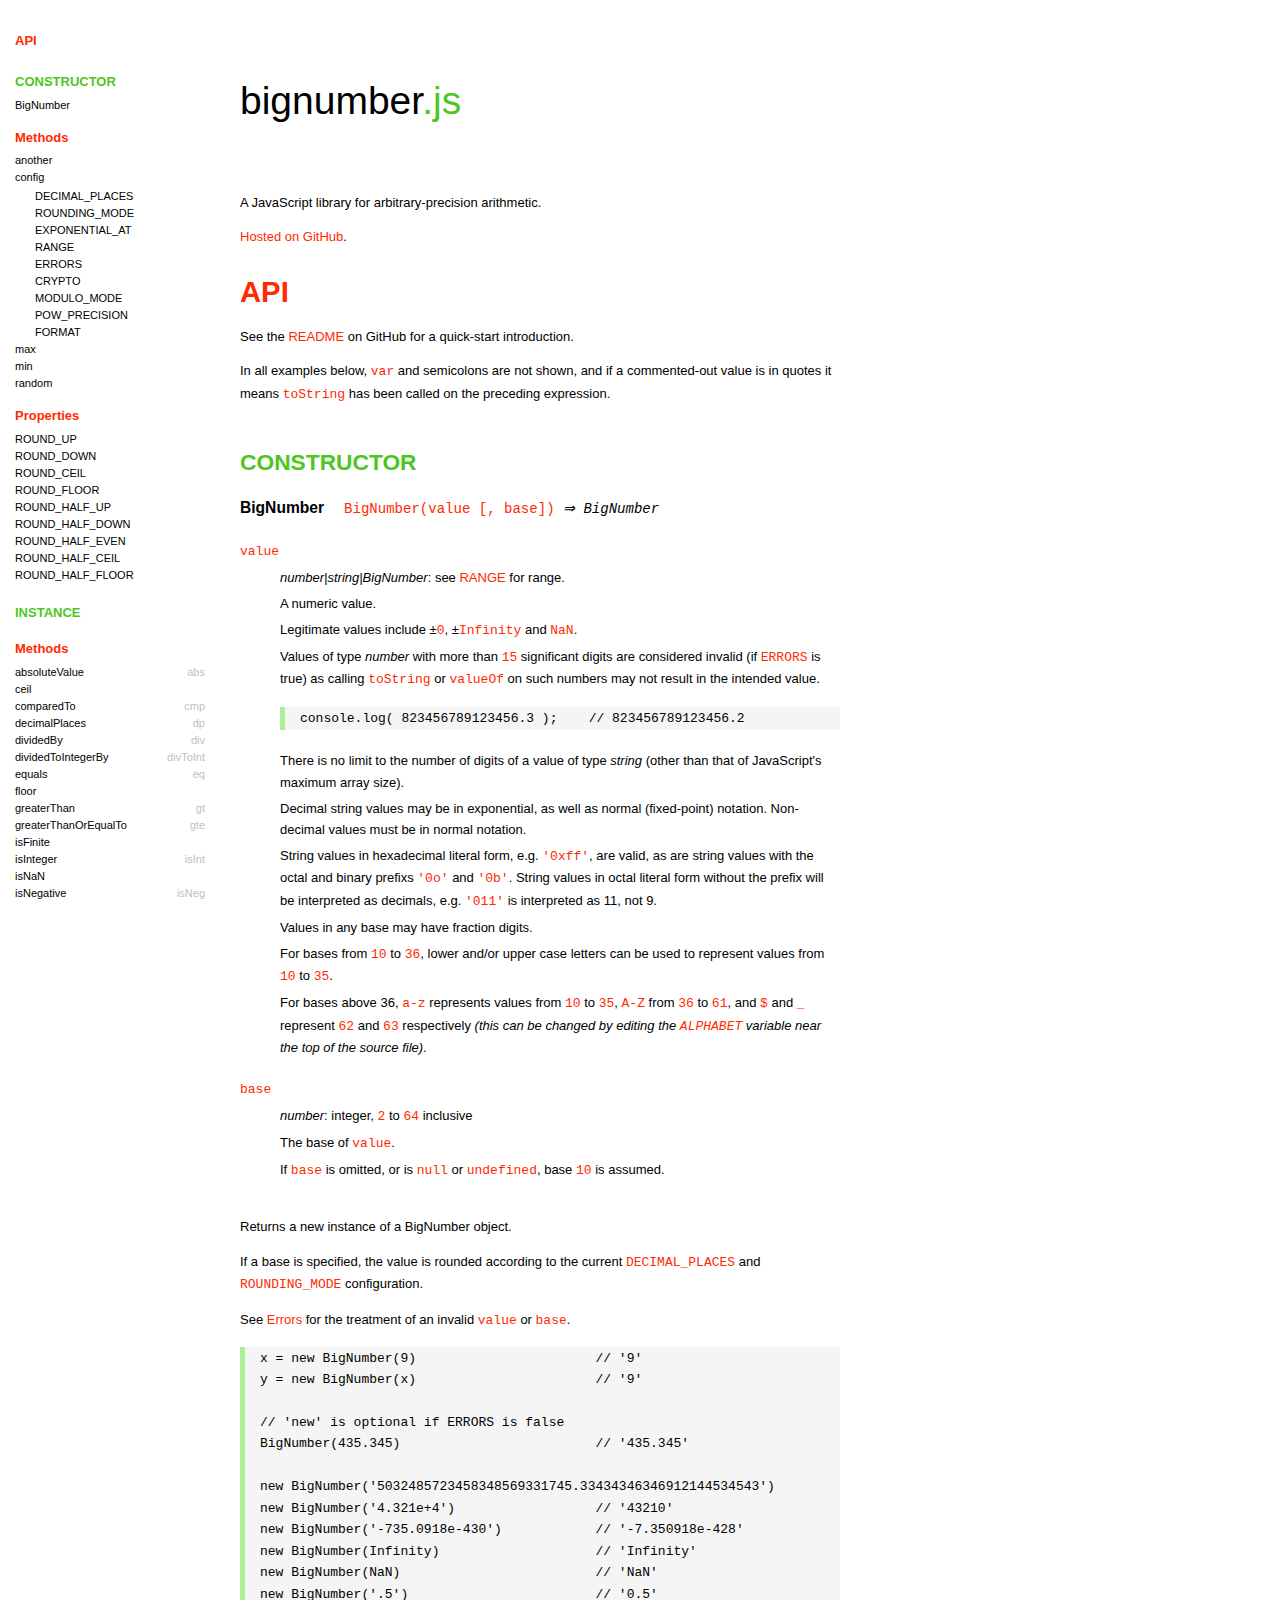
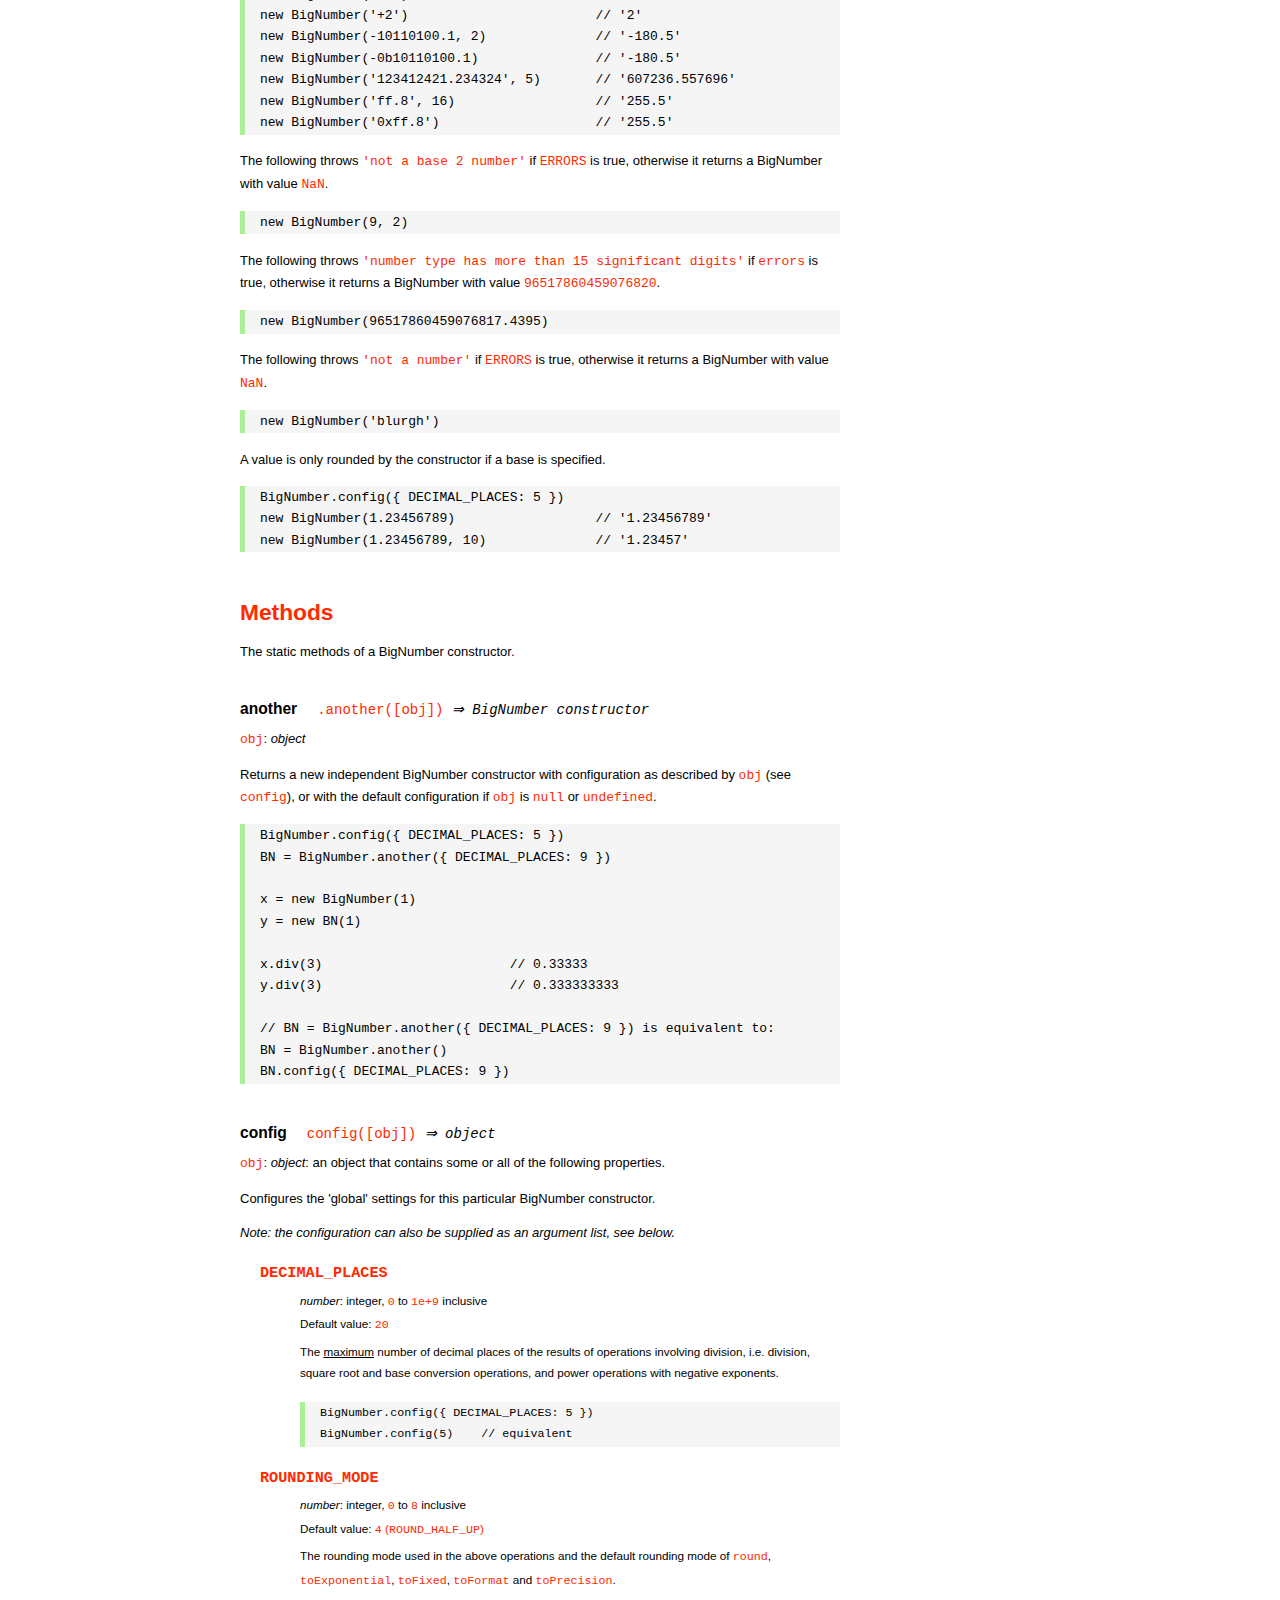
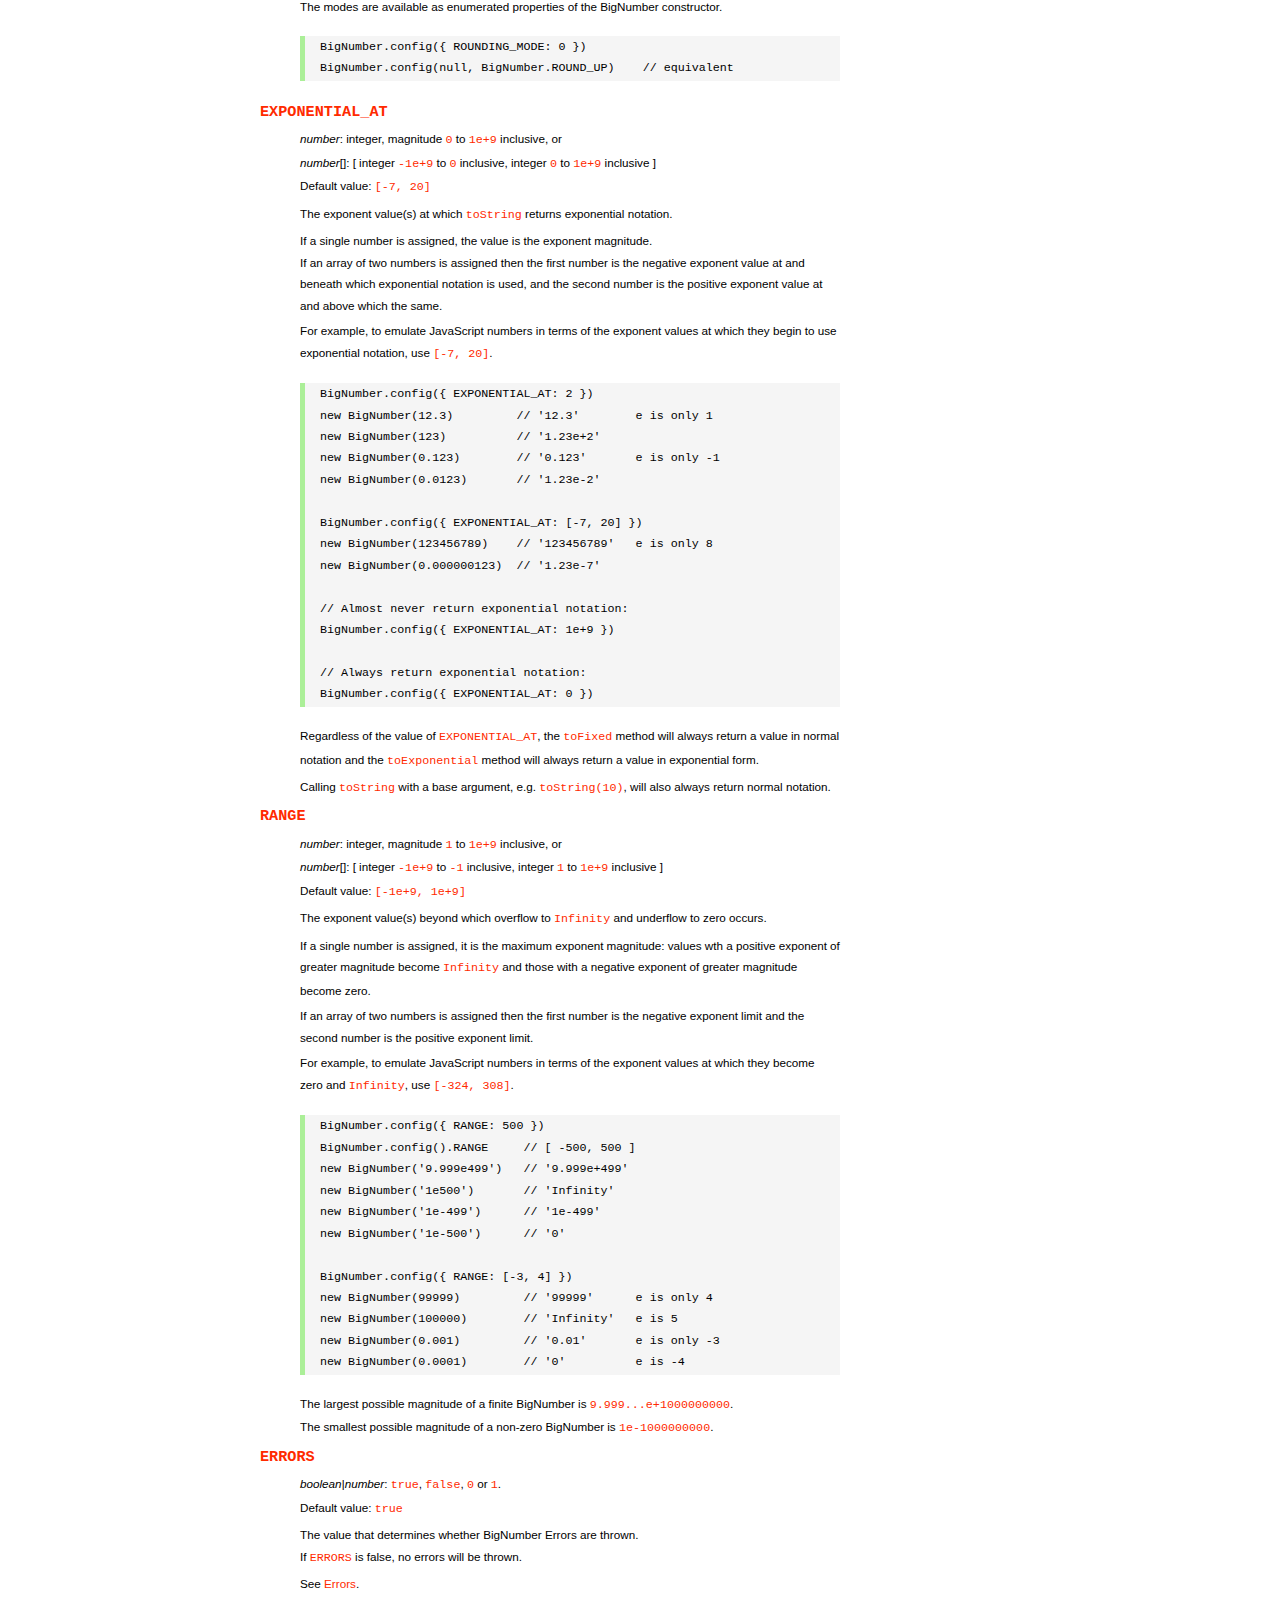
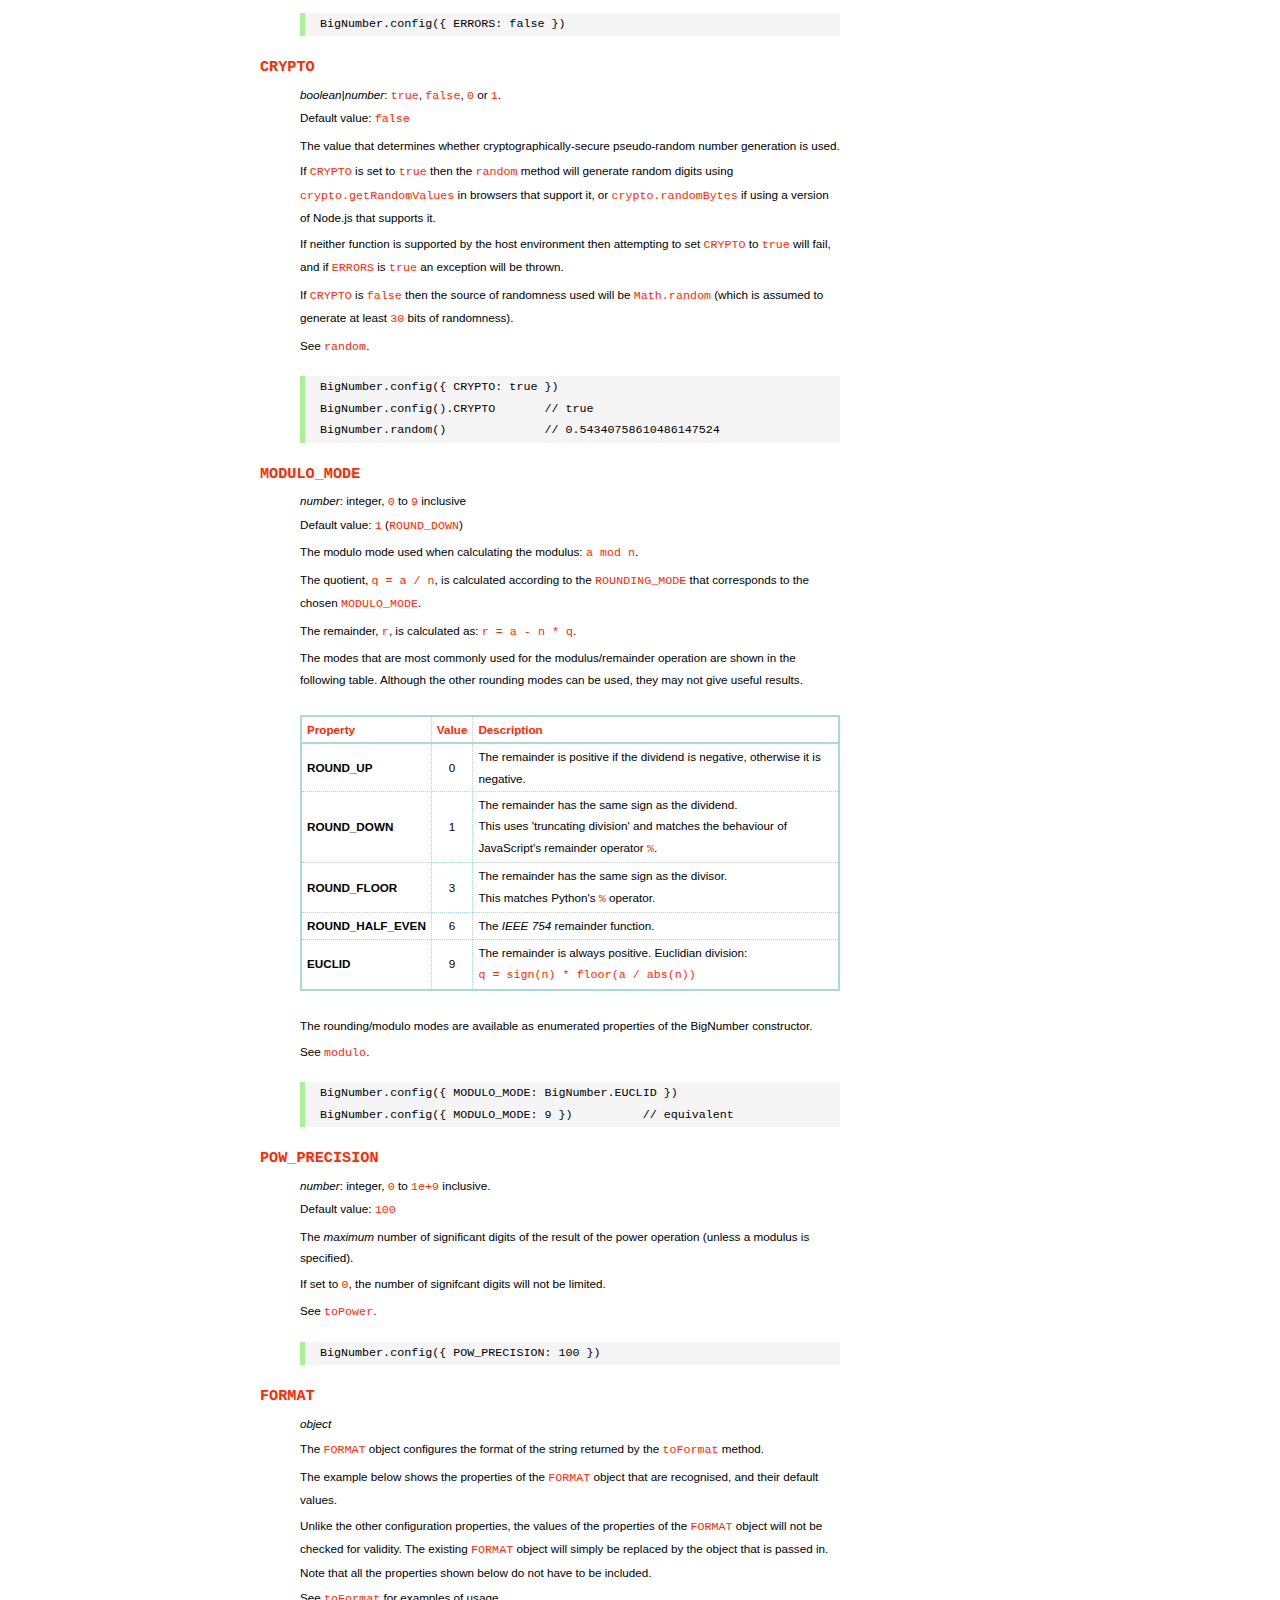
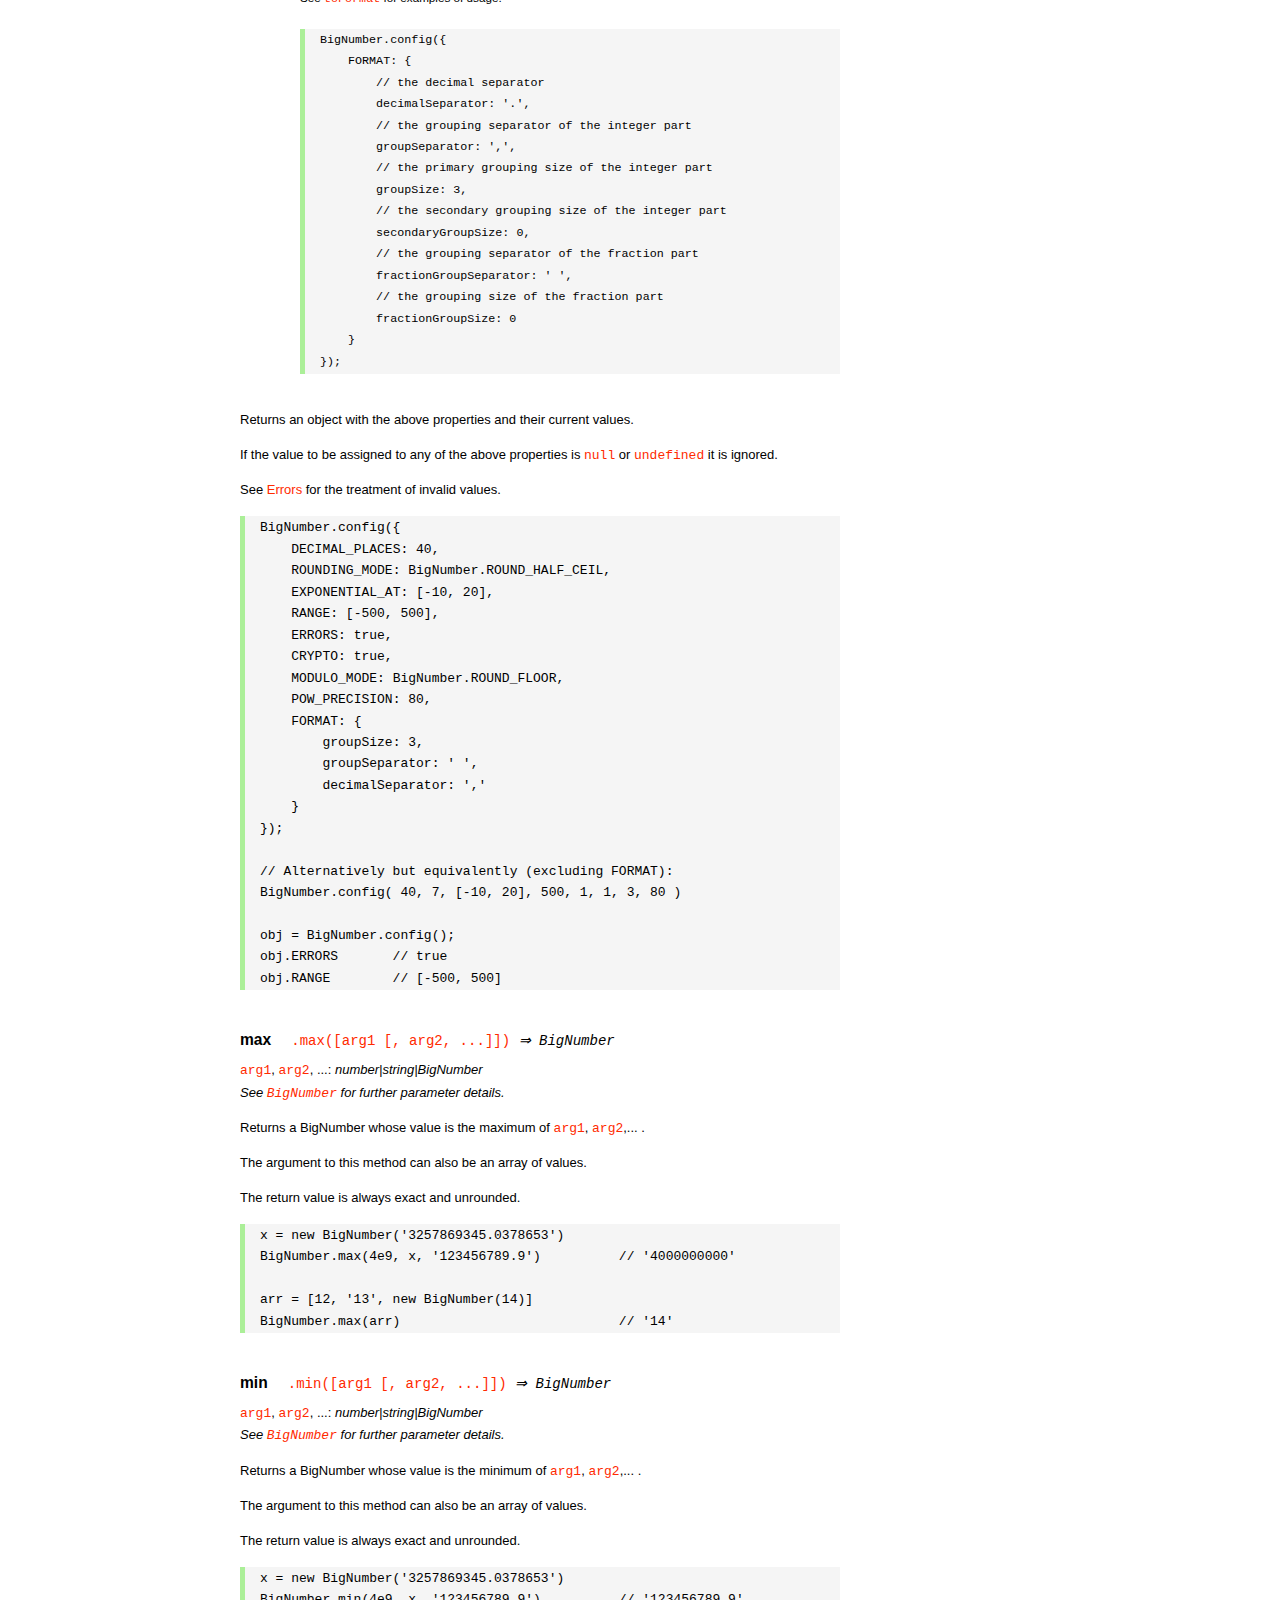
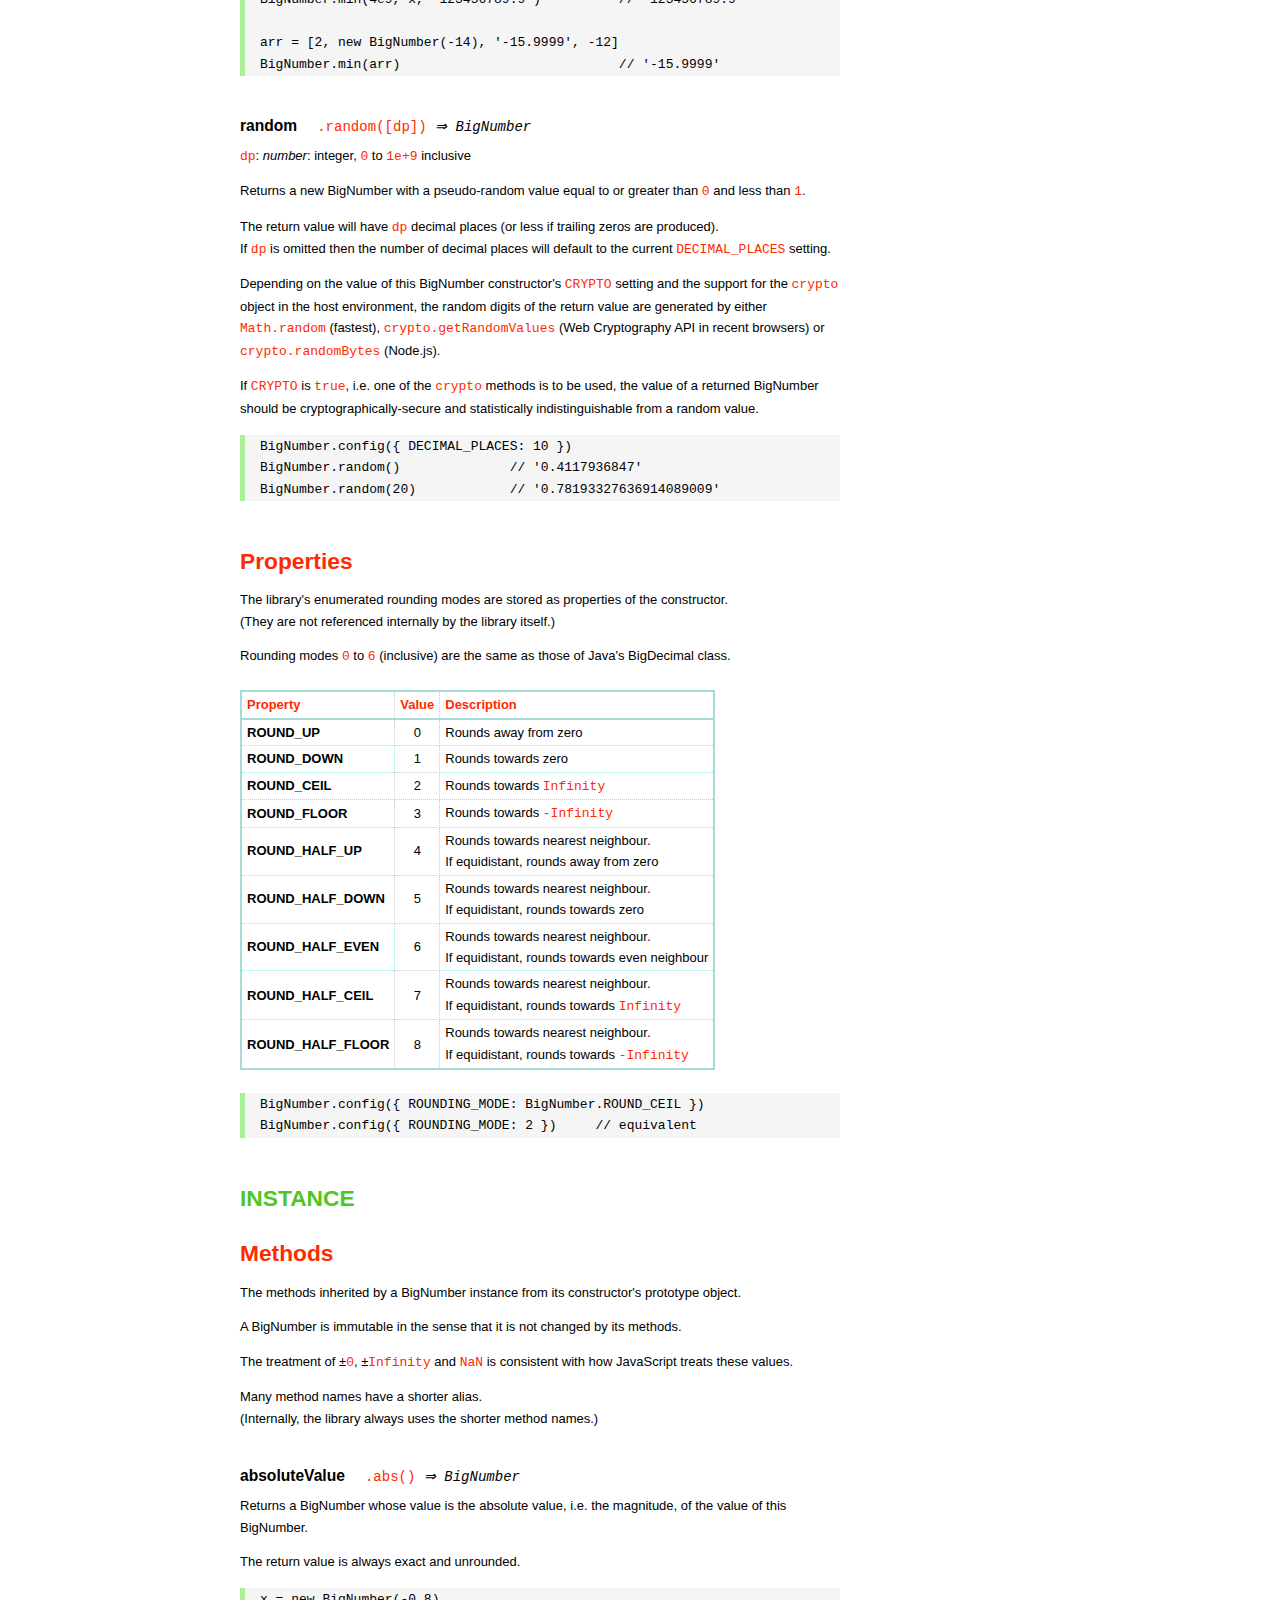
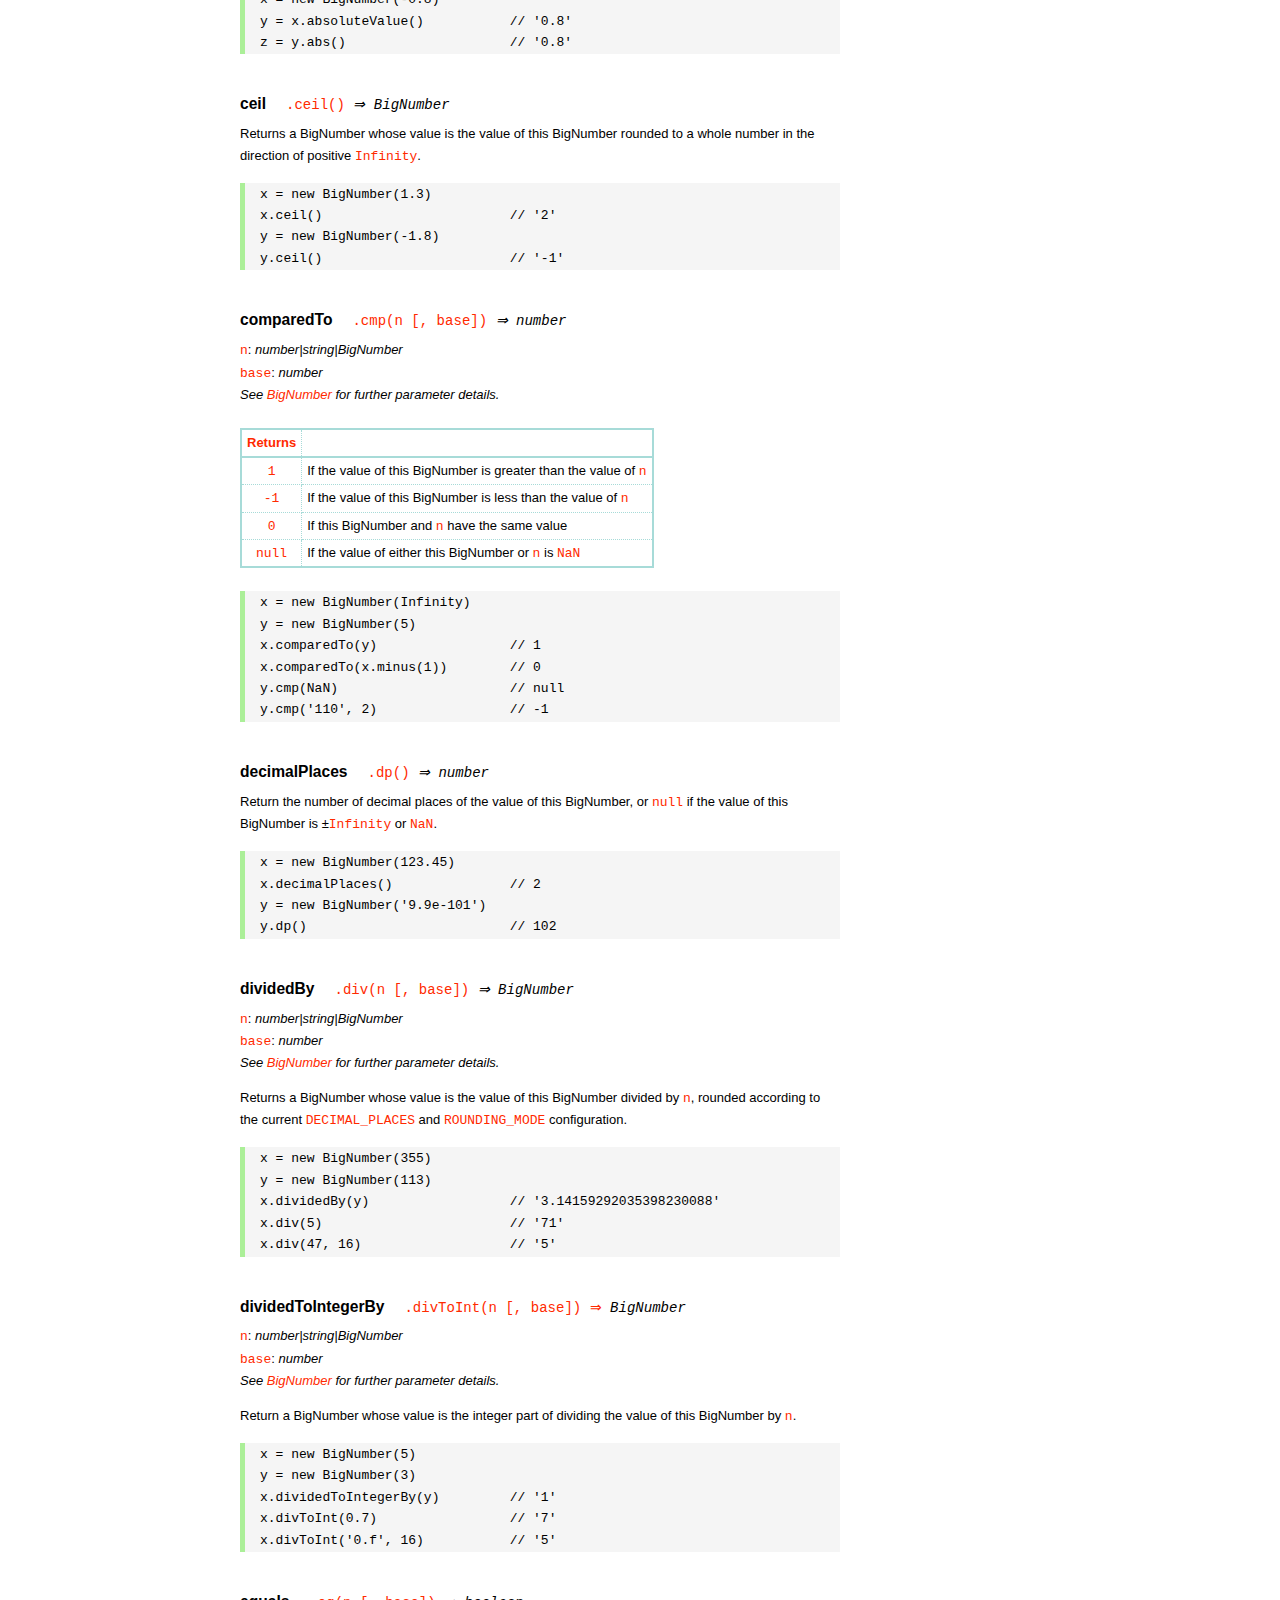
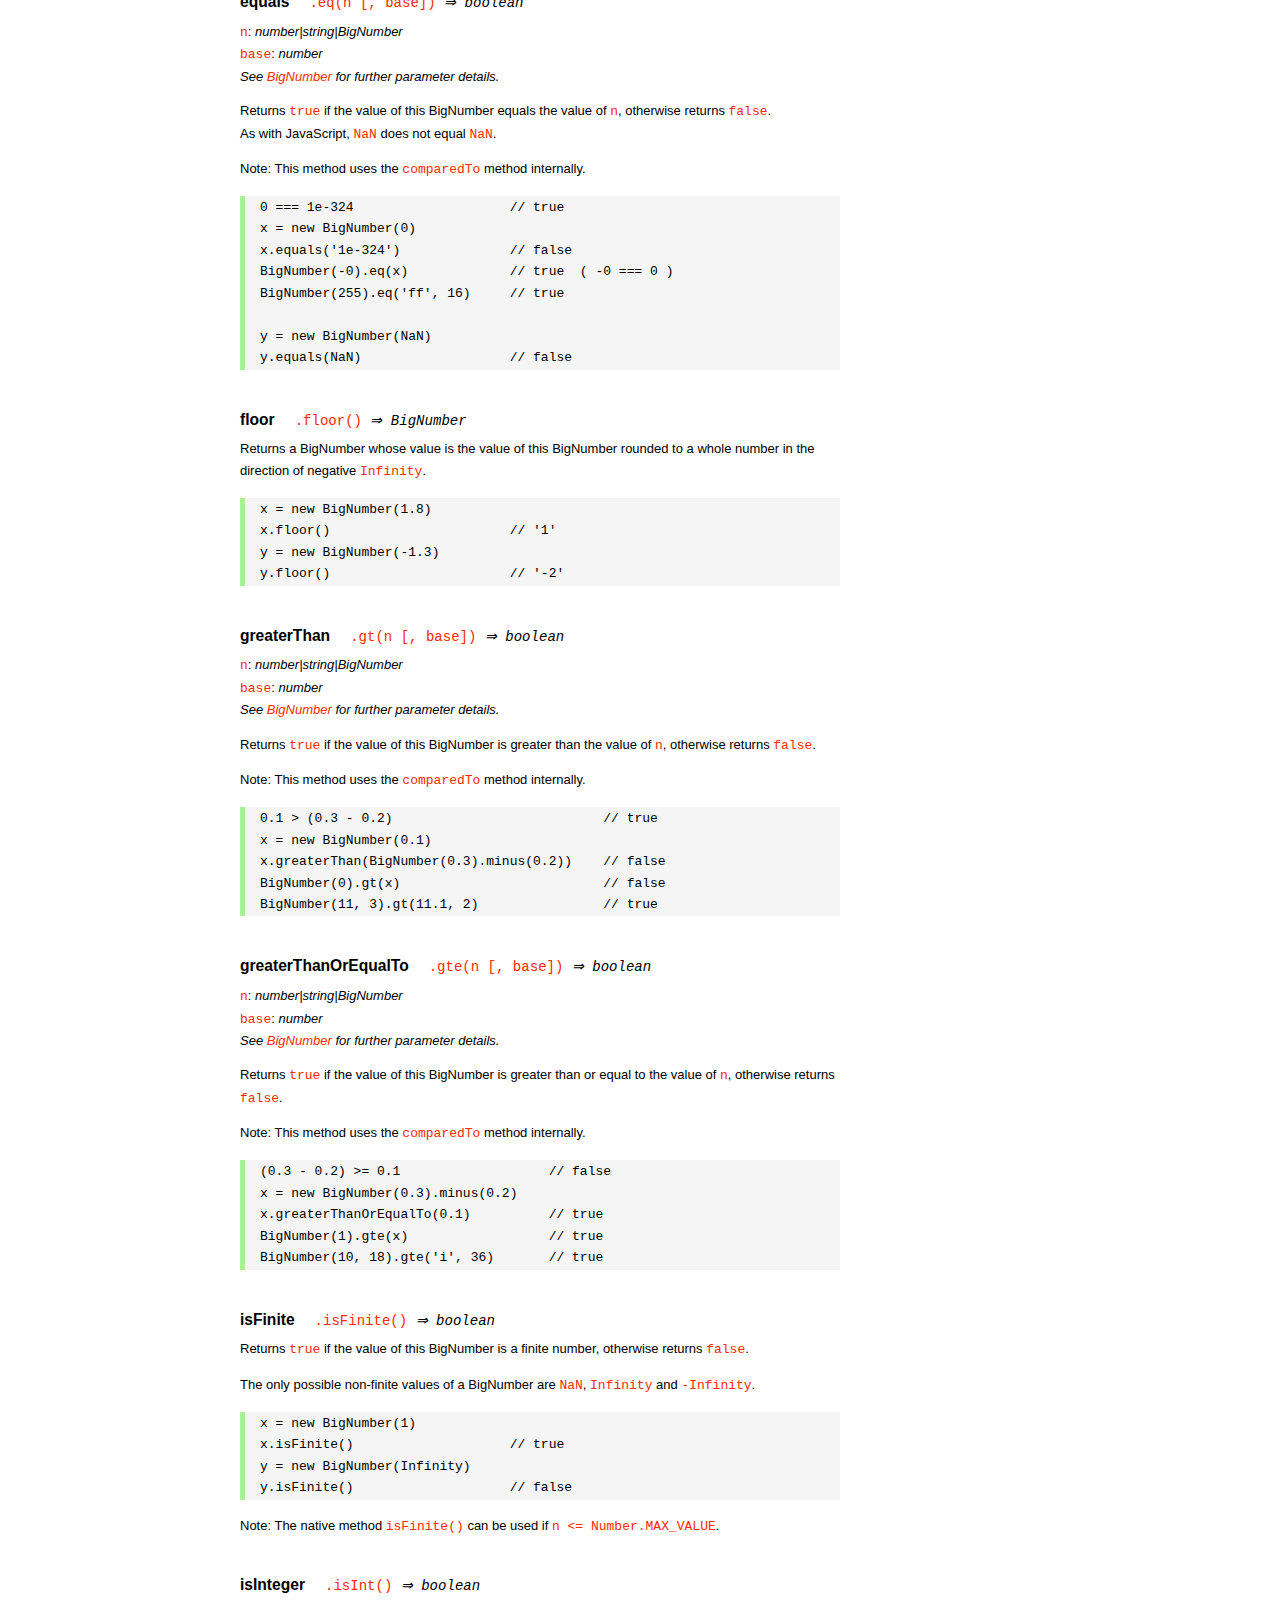
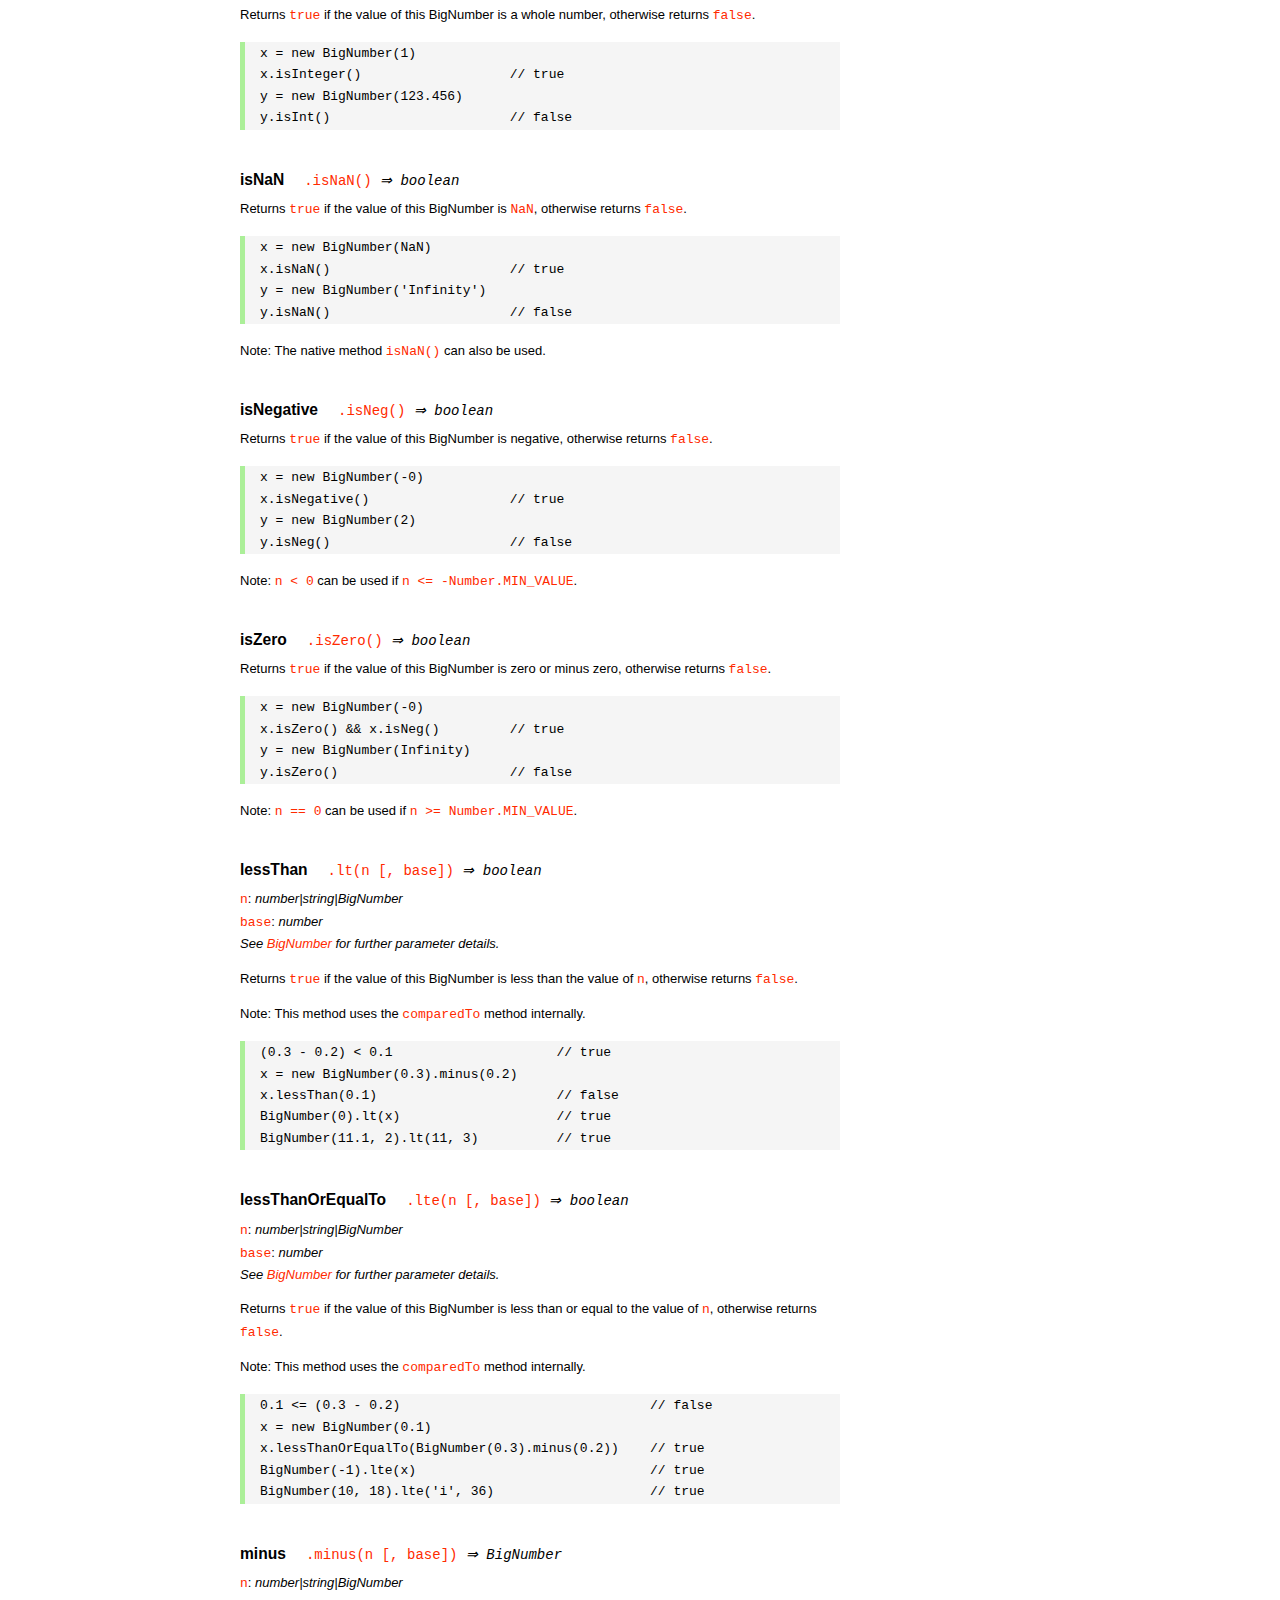
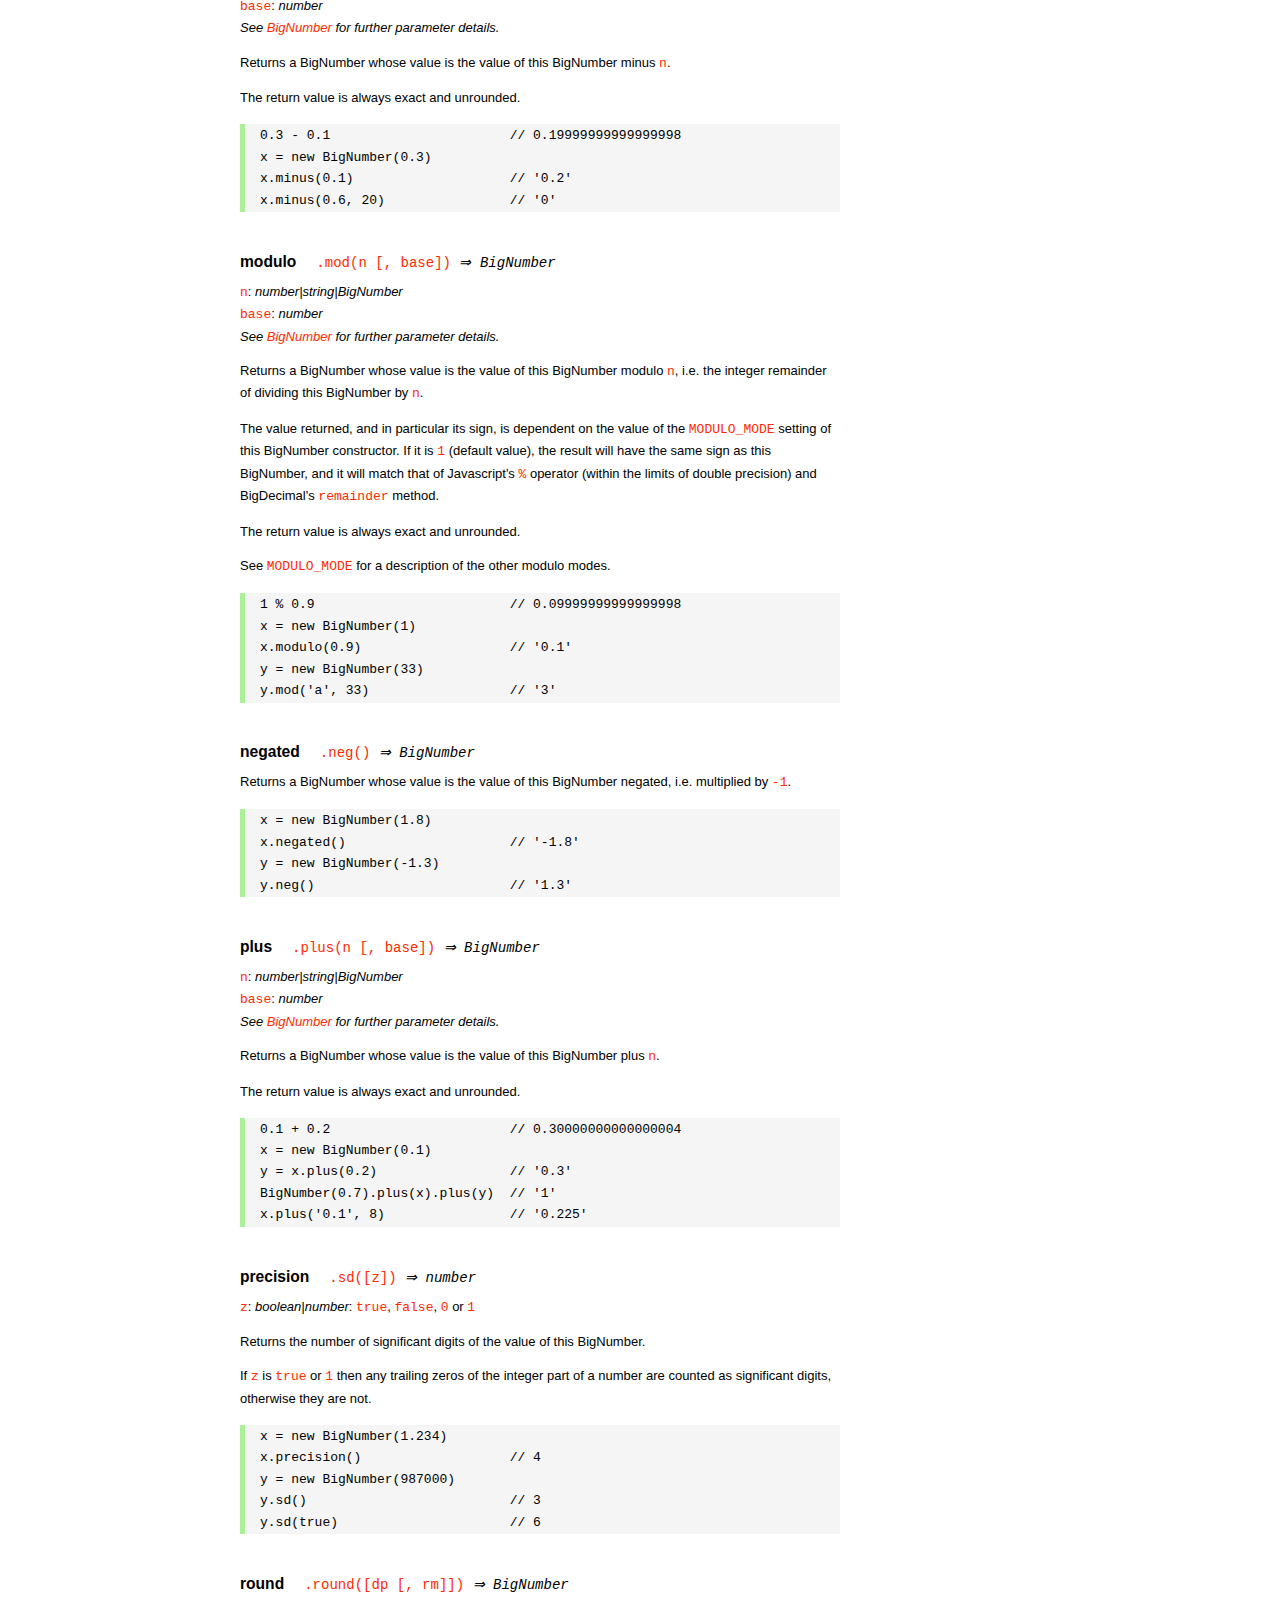
<file: blog/blog/node_modules/mysql/node_modules/bignumber.js/doc/API.html>
<!DOCTYPE HTML>
<html>
<head>
<meta charset="utf-8">
<meta http-equiv="X-UA-Compatible" content="IE=edge">
<meta name="Author" content="M Mclaughlin">
<title>bignumber.js API</title>
<style>
html{font-size:100%}
body{background:#fff;font-family:"Helvetica Neue",Helvetica,Arial,sans-serif;font-size:13px;
  line-height:1.65em;min-height:100%;margin:0}
body,i{color:#000}
.nav{background:#fff;position:fixed;top:0;bottom:0;left:0;width:200px;overflow-y:auto;
  padding:15px 0 30px 15px}
div.container{width:600px;margin:50px 0 50px 240px}
p{margin:0 0 1em;width:600px}
pre,ul{margin:1em 0}
h1,h2,h3,h4,h5{margin:0;padding:1.5em 0 0}
h1,h2{padding:.75em 0}
!h1{font:400 3em Consolas,monaco,monospace;color:#000;margin-bottom:1em}
h1{font:400 3em Verdana,sans-serif;color:#000;margin-bottom:1em}
h2{font-size:2.25em;color:#ff2a00}
h3{font-size:1.75em;color:#4dc71f}
h4{font-size:1.75em;color:#ff2a00;padding-bottom:.75em}
h5{font-size:1.2em;margin-bottom:.4em}
h6{font-size:1.1em;margin-bottom:0.8em;padding:0.5em 0}
dd{padding-top:.35em}
dt{padding-top:.5em}
b{font-weight:700}
dt b{font-size:1.3em}
a,a:visited{color:#ff2a00;text-decoration:none}
a:active,a:hover{outline:0;text-decoration:underline}
.nav a,.nav b,.nav a:visited{display:block;color:#ff2a00;font-weight:700; margin-top:15px}
.nav b{color:#4dc71f;margin-top:20px;cursor:default;width:auto}
ul{list-style-type:none;padding:0 0 0 20px}
.nav ul{line-height:14px;padding-left:0;margin:5px 0 0}
.nav ul a,.nav ul a:visited,span{display:inline;color:#000;font-family:Verdana,Geneva,sans-serif;
  font-size:11px;font-weight:400;margin:0}
.inset,ul.inset{margin-left:20px}
.inset{font-size:.9em}
.nav li{width:auto;margin:0 0 3px}
.alias{font-style:italic;margin-left:20px}
table{border-collapse:collapse;border-spacing:0;border:2px solid #a7dbd8;margin:1.75em 0;padding:0}
td,th{text-align:left;margin:0;padding:2px 5px;border:1px dotted #a7dbd8}
th{border-top:2px solid #a7dbd8;border-bottom:2px solid #a7dbd8;color:#ff2a00}
code,pre{font-family:Consolas, monaco, monospace;font-weight:400}
pre{background:#f5f5f5;white-space:pre-wrap;word-wrap:break-word;border-left:5px solid #abef98;
  padding:1px 0 1px 15px;margin:1.2em 0}
code,.nav-title{color:#ff2a00}
.end{margin-bottom:25px}
.centre{text-align:center}
.error-table{font-size:13px;width:100%}
#faq{margin:3em 0 0}
li span{float:right;margin-right:10px;color:#c0c0c0}
#js{font:inherit;color:#4dc71f}
</style>
</head>
<body>

  <div class="nav">

    <a class='nav-title' href="#">API</a>

    <b> CONSTRUCTOR </b>
    <ul>
      <li><a href="#bignumber">BigNumber</a></li>
    </ul>

    <a href="#methods">Methods</a>
    <ul>
      <li><a href="#another">another</a></li>
      <li><a href="#config" >config</a></li>
      <li>
        <ul class="inset">
          <li><a href="#decimal-places">DECIMAL_PLACES</a></li>
          <li><a href="#rounding-mode" >ROUNDING_MODE</a></li>
          <li><a href="#exponential-at">EXPONENTIAL_AT</a></li>
          <li><a href="#range"         >RANGE</a></li>
          <li><a href="#errors"        >ERRORS</a></li>
          <li><a href="#crypto"        >CRYPTO</a></li>
          <li><a href="#modulo-mode"   >MODULO_MODE</a></li>
          <li><a href="#pow-precision" >POW_PRECISION</a></li>
          <li><a href="#format"        >FORMAT</a></li>
        </ul>
      </li>
      <li><a href="#max"    >max</a></li>
      <li><a href="#min"    >min</a></li>
      <li><a href="#random" >random</a></li>
    </ul>

    <a href="#constructor-properties">Properties</a>
    <ul>
      <li><a href="#round-up"        >ROUND_UP</a></li>
      <li><a href="#round-down"      >ROUND_DOWN</a></li>
      <li><a href="#round-ceil"      >ROUND_CEIL</a></li>
      <li><a href="#round-floor"     >ROUND_FLOOR</a></li>
      <li><a href="#round-half-up"   >ROUND_HALF_UP</a></li>
      <li><a href="#round-half-down" >ROUND_HALF_DOWN</a></li>
      <li><a href="#round-half-even" >ROUND_HALF_EVEN</a></li>
      <li><a href="#round-half-ceil" >ROUND_HALF_CEIL</a></li>
      <li><a href="#round-half-floor">ROUND_HALF_FLOOR</a></li>
    </ul>

    <b> INSTANCE </b>

    <a href="#prototype-methods">Methods</a>
    <ul>
      <li><a href="#abs"    >absoluteValue       </a><span>abs</span>     </li>
      <li><a href="#ceil"   >ceil                </a>                     </li>
      <li><a href="#cmp"    >comparedTo          </a><span>cmp</span>     </li>
      <li><a href="#dp"     >decimalPlaces       </a><span>dp</span>      </li>
      <li><a href="#div"    >dividedBy           </a><span>div</span>     </li>
      <li><a href="#divInt" >dividedToIntegerBy  </a><span>divToInt</span></li>
      <li><a href="#eq"     >equals              </a><span>eq</span>      </li>
      <li><a href="#floor"  >floor               </a>                     </li>
      <li><a href="#gt"     >greaterThan         </a><span>gt</span>      </li>
      <li><a href="#gte"    >greaterThanOrEqualTo</a><span>gte</span>     </li>
      <li><a href="#isF"    >isFinite            </a>                     </li>
      <li><a href="#isInt"  >isInteger           </a><span>isInt</span>   </li>
      <li><a href="#isNaN"  >isNaN               </a>                     </li>
      <li><a href="#isNeg"  >isNegative          </a><span>isNeg</span>   </li>
      <li><a href="#isZ"    >isZero              </a>                     </li>
      <li><a href="#lt"     >lessThan            </a><span>lt</span>      </li>
      <li><a href="#lte"    >lessThanOrEqualTo   </a><span>lte</span>     </li>
      <li><a href="#minus"  >minus               </a><span>sub</span>     </li>
      <li><a href="#mod"    >modulo              </a><span>mod</span>     </li>
      <li><a href="#neg"    >negated             </a><span>neg</span>     </li>
      <li><a href="#plus"   >plus                </a><span>add</span>     </li>
      <li><a href="#sd"     >precision           </a><span>sd</span>      </li>
      <li><a href="#round"  >round               </a>                     </li>
      <li><a href="#shift"  >shift               </a>                     </li>
      <li><a href="#sqrt"   >squareRoot          </a><span>sqrt</span>    </li>
      <li><a href="#times"  >times               </a><span>mul</span>     </li>
      <li><a href="#toD"    >toDigits            </a>                     </li>
      <li><a href="#toE"    >toExponential       </a>                     </li>
      <li><a href="#toFix"  >toFixed             </a>                     </li>
      <li><a href="#toFor"  >toFormat            </a>                     </li>
      <li><a href="#toFr"   >toFraction          </a>                     </li>
      <li><a href="#toJSON" >toJSON              </a>                     </li>
      <li><a href="#toN"    >toNumber            </a>                     </li>
      <li><a href="#pow"    >toPower             </a><span>pow</span>     </li>
      <li><a href="#toP"    >toPrecision         </a>                     </li>
      <li><a href="#toS"    >toString            </a>                     </li>
      <li><a href="#trunc"  >truncated           </a><span>trunc</span>   </li>
      <li><a href="#valueOf">valueOf             </a>                     </li>
    </ul>

    <a href="#instance-properties">Properties</a>
    <ul>
      <li><a href="#coefficient">c: coefficient</a></li>
      <li><a href="#exponent"   >e: exponent</a></li>
      <li><a href="#sign"       >s: sign</a></li>
    </ul>

    <a href="#zero-nan-infinity">Zero, NaN &amp; Infinity</a>
    <a href="#Errors">Errors</a>
    <a class='end' href="#faq">FAQ</a>

  </div>

  <div class="container">

    <h1>bignumber<span id='js'>.js</span></h1>

    <p>A JavaScript library for arbitrary-precision arithmetic.</p>
    <p><a href="https://github.com/MikeMcl/bignumber.js">Hosted on GitHub</a>. </p>

    <h2>API</h2>

    <p>
      See the <a href='https://github.com/MikeMcl/bignumber.js'>README</a> on GitHub for a
      quick-start introduction.
    </p>
    <p>
      In all examples below, <code>var</code> and semicolons are not shown, and if a commented-out
      value is in quotes it means <code>toString</code> has been called on the preceding expression.
    </p>


    <h3>CONSTRUCTOR</h3>

    <h5 id="bignumber">
      BigNumber<code class='inset'>BigNumber(value [, base]) <i>&rArr; BigNumber</i></code>
    </h5>
    <dl>
      <dt><code>value</code></dt>
      <dd>
        <i>number|string|BigNumber</i>: see <a href='#range'>RANGE</a> for
        range.
      </dd>
      <dd>
        A numeric value.
      </dd>
      <dd>
        Legitimate values include &plusmn;<code>0</code>, &plusmn;<code>Infinity</code> and
        <code>NaN</code>.
      </dd>
      <dd>
        Values of type <em>number</em> with more than <code>15</code> significant digits are
        considered invalid (if <a href='#errors'><code>ERRORS</code></a> is true) as calling
        <code><a href='#toS'>toString</a></code> or <code><a href='#valueOf'>valueOf</a></code> on
        such numbers may not result in the intended value.
        <pre>console.log( 823456789123456.3 );    // 823456789123456.2</pre>
      </dd>
      <dd>
        There is no limit to the number of digits of a value of type <em>string</em> (other than
        that of JavaScript's maximum array size).
      </dd>
      <dd>
        Decimal string values may be in exponential, as well as normal (fixed-point) notation.
        Non-decimal values must be in normal notation.
      </dd>
      <dd>
        String values in hexadecimal literal form, e.g. <code>'0xff'</code>, are valid, as are
        string values with the octal and binary prefixs <code>'0o'</code> and <code>'0b'</code>.
        String values in octal literal form without the prefix will be interpreted as
        decimals, e.g. <code>'011'</code> is interpreted as 11, not 9.
      </dd>
      <dd>Values in any base may have fraction digits.</dd>
      <dd>
        For bases from <code>10</code> to <code>36</code>, lower and/or upper case letters can be
        used to represent values from <code>10</code> to <code>35</code>.
      </dd>
      <dd>
        For bases above 36, <code>a-z</code> represents values from <code>10</code> to
        <code>35</code>, <code>A-Z</code> from <code>36</code> to <code>61</code>, and
        <code>$</code> and <code>_</code> represent <code>62</code> and <code>63</code> respectively
        <i>(this can be changed by editing the <code>ALPHABET</code> variable near the top of the
        source file)</i>.
      </dd>
    </dl>
    <dl>
      <dt><code>base</code></dt>
      <dd>
        <i>number</i>: integer, <code>2</code> to <code>64</code> inclusive
      </dd>
      <dd>The base of <code>value</code>.</dd>
      <dd>
        If <code>base</code> is omitted, or is <code>null</code> or <code>undefined</code>, base
        <code>10</code> is assumed.
      </dd>
    </dl>
    <br />
    <p>Returns a new instance of a BigNumber object.</p>
    <p>
      If a base is specified, the value is rounded according to
      the current <a href='#decimal-places'><code>DECIMAL_PLACES</code></a> and
      <a href='#rounding-mode'><code>ROUNDING_MODE</code></a> configuration.
    </p>
    <p>
      See <a href='#Errors'>Errors</a> for the treatment of an invalid <code>value</code> or
      <code>base</code>.
    </p>
    <pre>
x = new BigNumber(9)                       // '9'
y = new BigNumber(x)                       // '9'

// 'new' is optional if ERRORS is false
BigNumber(435.345)                         // '435.345'

new BigNumber('5032485723458348569331745.33434346346912144534543')
new BigNumber('4.321e+4')                  // '43210'
new BigNumber('-735.0918e-430')            // '-7.350918e-428'
new BigNumber(Infinity)                    // 'Infinity'
new BigNumber(NaN)                         // 'NaN'
new BigNumber('.5')                        // '0.5'
new BigNumber('+2')                        // '2'
new BigNumber(-10110100.1, 2)              // '-180.5'
new BigNumber(-0b10110100.1)               // '-180.5'
new BigNumber('123412421.234324', 5)       // '607236.557696'
new BigNumber('ff.8', 16)                  // '255.5'
new BigNumber('0xff.8')                    // '255.5'</pre>
    <p>
      The following throws <code>'not a base 2 number'</code> if
      <a href='#errors'><code>ERRORS</code></a> is true, otherwise it returns a BigNumber with value
      <code>NaN</code>.
    </p>
    <pre>new BigNumber(9, 2)</pre>
    <p>
      The following throws <code>'number type has more than 15 significant digits'</code> if
      <a href='#errors'><code>errors</code></a> is true, otherwise it returns a BigNumber with value
      <code>96517860459076820</code>.
    </p>
    <pre>new BigNumber(96517860459076817.4395)</pre>
    <p>
      The following throws <code>'not a number'</code> if <a href='#errors'><code>ERRORS</code></a>
      is true, otherwise it returns a BigNumber with value <code>NaN</code>.
    </p>
    <pre>new BigNumber('blurgh')</pre>
    <p>
      A value is only rounded by the constructor if a base is specified.
    </p>
    <pre>BigNumber.config({ DECIMAL_PLACES: 5 })
new BigNumber(1.23456789)                  // '1.23456789'
new BigNumber(1.23456789, 10)              // '1.23457'</pre>



    <h4 id="methods">Methods</h4>
     <p>The static methods of a BigNumber constructor.</p>




    <h5 id="another">
       another<code class='inset'>.another([obj]) <i>&rArr; BigNumber constructor</i></code>
    </h5>
    <p><code>obj</code>: <i>object</i></p>
    <p>
      Returns a new independent BigNumber constructor with configuration as described by
      <code>obj</code> (see <a href='#config'><code>config</code></a>), or with the default
      configuration if <code>obj</code> is <code>null</code> or <code>undefined</code>.
    </p>
    <pre>BigNumber.config({ DECIMAL_PLACES: 5 })
BN = BigNumber.another({ DECIMAL_PLACES: 9 })

x = new BigNumber(1)
y = new BN(1)

x.div(3)                        // 0.33333
y.div(3)                        // 0.333333333

// BN = BigNumber.another({ DECIMAL_PLACES: 9 }) is equivalent to:
BN = BigNumber.another()
BN.config({ DECIMAL_PLACES: 9 })</pre>



    <h5 id="config">config<code class='inset'>config([obj]) <i>&rArr; object</i></code></h5>
    <p>
      <code>obj</code>: <i>object</i>: an object that contains some or all of the following
      properties.
    </p>
    <p>Configures the 'global' settings for this particular BigNumber constructor.</p>
    <p><i>Note: the configuration can also be supplied as an argument list, see below.</i></p>
    <dl class='inset'>
      <dt id="decimal-places"><code><b>DECIMAL_PLACES</b></code></dt>
      <dd>
        <i>number</i>: integer, <code>0</code> to <code>1e+9</code> inclusive<br />
        Default value: <code>20</code>
      </dd>
      <dd>
        The <u>maximum</u> number of decimal places of the results of operations involving
        division, i.e. division, square root and base conversion operations, and power
        operations with negative exponents.<br />
      </dd>
      <dd>
      <pre>BigNumber.config({ DECIMAL_PLACES: 5 })
BigNumber.config(5)    // equivalent</pre>
      </dd>



      <dt id="rounding-mode"><code><b>ROUNDING_MODE</b></code></dt>
      <dd>
        <i>number</i>: integer, <code>0</code> to <code>8</code> inclusive<br />
        Default value: <code>4</code> <a href="#round-half-up">(<code>ROUND_HALF_UP</code>)</a>
      </dd>
      <dd>
        The rounding mode used in the above operations and the default rounding mode of
        <a href='#round'><code>round</code></a>,
        <a href='#toE'><code>toExponential</code></a>,
        <a href='#toFix'><code>toFixed</code></a>,
        <a href='#toFor'><code>toFormat</code></a> and
        <a href='#toP'><code>toPrecision</code></a>.
      </dd>
      <dd>The modes are available as enumerated properties of the BigNumber constructor.</dd>
       <dd>
      <pre>BigNumber.config({ ROUNDING_MODE: 0 })
BigNumber.config(null, BigNumber.ROUND_UP)    // equivalent</pre>
        </dd>



      <dt id="exponential-at"><code><b>EXPONENTIAL_AT</b></code></dt>
      <dd>
        <i>number</i>: integer, magnitude <code>0</code> to <code>1e+9</code> inclusive, or
        <br />
        <i>number</i>[]: [ integer <code>-1e+9</code> to <code>0</code> inclusive, integer
        <code>0</code> to <code>1e+9</code> inclusive ]<br />
        Default value: <code>[-7, 20]</code>
      </dd>
      <dd>
        The exponent value(s) at which <code>toString</code> returns exponential notation.
      </dd>
      <dd>
        If a single number is assigned, the value is the exponent magnitude.<br />
        If an array of two numbers is assigned then the first number is the negative exponent
        value at and beneath which exponential notation is used, and the second number is the
        positive exponent value at and above which the same.
      </dd>
      <dd>
        For example, to emulate JavaScript numbers in terms of the exponent values at which they
        begin to use exponential notation, use <code>[-7, 20]</code>.
      </dd>
      <dd>
      <pre>BigNumber.config({ EXPONENTIAL_AT: 2 })
new BigNumber(12.3)         // '12.3'        e is only 1
new BigNumber(123)          // '1.23e+2'
new BigNumber(0.123)        // '0.123'       e is only -1
new BigNumber(0.0123)       // '1.23e-2'

BigNumber.config({ EXPONENTIAL_AT: [-7, 20] })
new BigNumber(123456789)    // '123456789'   e is only 8
new BigNumber(0.000000123)  // '1.23e-7'

// Almost never return exponential notation:
BigNumber.config({ EXPONENTIAL_AT: 1e+9 })

// Always return exponential notation:
BigNumber.config({ EXPONENTIAL_AT: 0 })</pre>
      </dd>
      <dd>
        Regardless of the value of <code>EXPONENTIAL_AT</code>, the <code>toFixed</code> method
        will always return a value in normal notation and the <code>toExponential</code> method
        will always return a value in exponential form.
      </dd>
      <dd>
        Calling <code>toString</code> with a base argument, e.g. <code>toString(10)</code>, will
        also always return normal notation.
      </dd>



      <dt id="range"><code><b>RANGE</b></code></dt>
      <dd>
        <i>number</i>: integer, magnitude <code>1</code> to <code>1e+9</code> inclusive, or
        <br />
        <i>number</i>[]: [ integer <code>-1e+9</code> to <code>-1</code> inclusive, integer
        <code>1</code> to <code>1e+9</code> inclusive ]<br />
        Default value: <code>[-1e+9, 1e+9]</code>
      </dd>
      <dd>
        The exponent value(s) beyond which overflow to <code>Infinity</code> and underflow to
        zero occurs.
      </dd>
      <dd>
        If a single number is assigned, it is the maximum exponent magnitude: values wth a
        positive exponent of greater magnitude become <code>Infinity</code> and those with a
        negative exponent of greater magnitude become zero.
      <dd>
        If an array of two numbers is assigned then the first number is the negative exponent
        limit and the second number is the positive exponent limit.
      </dd>
      <dd>
        For example, to emulate JavaScript numbers in terms of the exponent values at which they
        become zero and <code>Infinity</code>, use <code>[-324, 308]</code>.
      </dd>
      <dd>
      <pre>BigNumber.config({ RANGE: 500 })
BigNumber.config().RANGE     // [ -500, 500 ]
new BigNumber('9.999e499')   // '9.999e+499'
new BigNumber('1e500')       // 'Infinity'
new BigNumber('1e-499')      // '1e-499'
new BigNumber('1e-500')      // '0'

BigNumber.config({ RANGE: [-3, 4] })
new BigNumber(99999)         // '99999'      e is only 4
new BigNumber(100000)        // 'Infinity'   e is 5
new BigNumber(0.001)         // '0.01'       e is only -3
new BigNumber(0.0001)        // '0'          e is -4</pre>
      </dd>
      <dd>
        The largest possible magnitude of a finite BigNumber is
        <code>9.999...e+1000000000</code>.<br />
        The smallest possible magnitude of a non-zero BigNumber is <code>1e-1000000000</code>.
      </dd>



      <dt id="errors"><code><b>ERRORS</b></code></dt>
      <dd>
        <i>boolean|number</i>: <code>true</code>, <code>false</code>, <code>0</code> or
        <code>1</code>.<br />
        Default value: <code>true</code>
      </dd>
      <dd>
        The value that determines whether BigNumber Errors are thrown.<br />
        If <code>ERRORS</code> is false, no errors will be thrown.
      </dd>
      <dd>See <a href='#Errors'>Errors</a>.</dd>
      <dd><pre>BigNumber.config({ ERRORS: false })</pre></dd>



      <dt id="crypto"><code><b>CRYPTO</b></code></dt>
      <dd>
        <i>boolean|number</i>: <code>true</code>, <code>false</code>, <code>0</code> or
        <code>1</code>.<br />
        Default value: <code>false</code>
      </dd>
      <dd>
        The value that determines whether cryptographically-secure pseudo-random number
        generation is used.
      </dd>
      <dd>
        If <code>CRYPTO</code> is set to <code>true</code> then the
        <a href='#random'><code>random</code></a> method will generate random digits using
        <code>crypto.getRandomValues</code> in browsers that support it, or
        <code>crypto.randomBytes</code> if using a version of Node.js that supports it.
      </dd>
      <dd>
        If neither function is supported by the host environment then attempting to set
        <code>CRYPTO</code> to <code>true</code> will fail, and if <code>ERRORS</code>
        is <code>true</code> an exception will be thrown.
      </dd>
      <dd>
        If <code>CRYPTO</code> is <code>false</code> then the source of randomness used will be
        <code>Math.random</code> (which is assumed to generate at least <code>30</code> bits of
        randomness).
      </dd>
      <dd>See <a href='#random'><code>random</code></a>.</dd>
      <dd>
      <pre>BigNumber.config({ CRYPTO: true })
BigNumber.config().CRYPTO       // true
BigNumber.random()              // 0.54340758610486147524</pre>
      </dd>



      <dt id="modulo-mode"><code><b>MODULO_MODE</b></code></dt>
      <dd>
        <i>number</i>: integer, <code>0</code> to <code>9</code> inclusive<br />
        Default value: <code>1</code> (<a href="#round-down"><code>ROUND_DOWN</code></a>)
      </dd>
      <dd>The modulo mode used when calculating the modulus: <code>a mod n</code>.</dd>
      <dd>
        The quotient, <code>q = a / n</code>, is calculated according to the
        <a href='#rounding-mode'><code>ROUNDING_MODE</code></a> that corresponds to the chosen
        <code>MODULO_MODE</code>.
      </dd>
      <dd>The remainder, <code>r</code>, is calculated as: <code>r = a - n * q</code>.</dd>
      <dd>
        The modes that are most commonly used for the modulus/remainder operation are shown in
        the following table. Although the other rounding modes can be used, they may not give
        useful results.
      </dd>
      <dd>
        <table>
          <tr><th>Property</th><th>Value</th><th>Description</th></tr>
          <tr>
            <td><b>ROUND_UP</b></td><td class='centre'>0</td>
            <td>
              The remainder is positive if the dividend is negative, otherwise it is negative.
            </td>
          </tr>
          <tr>
            <td><b>ROUND_DOWN</b></td><td class='centre'>1</td>
            <td>
              The remainder has the same sign as the dividend.<br />
              This uses 'truncating division' and matches the behaviour of JavaScript's
              remainder operator <code>%</code>.
            </td>
          </tr>
          <tr>
            <td><b>ROUND_FLOOR</b></td><td class='centre'>3</td>
            <td>
              The remainder has the same sign as the divisor.<br />
              This matches Python's <code>%</code> operator.
            </td>
          </tr>
          <tr>
            <td><b>ROUND_HALF_EVEN</b></td><td class='centre'>6</td>
            <td>The <i>IEEE 754</i> remainder function.</td>
          </tr>
           <tr>
             <td><b>EUCLID</b></td><td class='centre'>9</td>
             <td>
               The remainder is always positive. Euclidian division: <br />
               <code>q = sign(n) * floor(a / abs(n))</code>
             </td>
           </tr>
        </table>
      </dd>
      <dd>
        The rounding/modulo modes are available as enumerated properties of the BigNumber
        constructor.
      </dd>
      <dd>See <a href='#mod'><code>modulo</code></a>.</dd>
      <dd>
        <pre>BigNumber.config({ MODULO_MODE: BigNumber.EUCLID })
BigNumber.config({ MODULO_MODE: 9 })          // equivalent</pre>
      </dd>



      <dt id="pow-precision"><code><b>POW_PRECISION</b></code></dt>
      <dd>
        <i>number</i>: integer, <code>0</code> to <code>1e+9</code> inclusive.<br />
        Default value: <code>100</code>
      </dd>
      <dd>
        The <i>maximum</i> number of significant digits of the result of the power operation 
        (unless a modulus is specified).
      </dd>
      <dd>If set to <code>0</code>, the number of signifcant digits will not be limited.</dd>
      <dd>See <a href='#pow'><code>toPower</code></a>.</dd>
      <dd><pre>BigNumber.config({ POW_PRECISION: 100 })</pre></dd>



      <dt id="format"><code><b>FORMAT</b></code></dt>
      <dd><i>object</i></dd>
      <dd>
        The <code>FORMAT</code> object configures the format of the string returned by the
        <a href='#toFor'><code>toFormat</code></a> method.
      </dd>
      <dd>
        The example below shows the properties of the <code>FORMAT</code> object that are
        recognised, and their default values.
      </dd>
      <dd>
         Unlike the other configuration properties, the values of the properties of the
         <code>FORMAT</code> object will not be checked for validity. The existing
         <code>FORMAT</code> object will simply be replaced by the object that is passed in.
         Note that all the properties shown below do not have to be included.
      </dd>
      <dd>See <a href='#toFor'><code>toFormat</code></a> for examples of usage.</dd>
      <dd>
      <pre>
BigNumber.config({
    FORMAT: {
        // the decimal separator
        decimalSeparator: '.',
        // the grouping separator of the integer part
        groupSeparator: ',',
        // the primary grouping size of the integer part
        groupSize: 3,
        // the secondary grouping size of the integer part
        secondaryGroupSize: 0,
        // the grouping separator of the fraction part
        fractionGroupSeparator: ' ',
        // the grouping size of the fraction part
        fractionGroupSize: 0
    }
});</pre>
      </dd>
    </dl>
    <br />
    <p>Returns an object with the above properties and their current values.</p>
    <p>
      If the value to be assigned to any of the above properties is <code>null</code> or
      <code>undefined</code> it is ignored.
    </p>
    <p>See <a href='#Errors'>Errors</a> for the treatment of invalid values.</p>
    <pre>
BigNumber.config({
    DECIMAL_PLACES: 40,
    ROUNDING_MODE: BigNumber.ROUND_HALF_CEIL,
    EXPONENTIAL_AT: [-10, 20],
    RANGE: [-500, 500],
    ERRORS: true,
    CRYPTO: true,
    MODULO_MODE: BigNumber.ROUND_FLOOR,
    POW_PRECISION: 80,
    FORMAT: {
        groupSize: 3,
        groupSeparator: ' ',
        decimalSeparator: ','
    }
});

// Alternatively but equivalently (excluding FORMAT):
BigNumber.config( 40, 7, [-10, 20], 500, 1, 1, 3, 80 )

obj = BigNumber.config();
obj.ERRORS       // true
obj.RANGE        // [-500, 500]</pre>



    <h5 id="max">
      max<code class='inset'>.max([arg1 [, arg2, ...]]) <i>&rArr; BigNumber</i></code>
    </h5>
    <p>
      <code>arg1</code>, <code>arg2</code>, ...: <i>number|string|BigNumber</i><br />
      <i>See <code><a href="#bignumber">BigNumber</a></code> for further parameter details.</i>
    </p>
    <p>
      Returns a BigNumber whose value is the maximum of <code>arg1</code>,
      <code>arg2</code>,... .
    </p>
    <p>The argument to this method can also be an array of values.</p>
    <p>The return value is always exact and unrounded.</p>
    <pre>x = new BigNumber('3257869345.0378653')
BigNumber.max(4e9, x, '123456789.9')          // '4000000000'

arr = [12, '13', new BigNumber(14)]
BigNumber.max(arr)                            // '14'</pre>



    <h5 id="min">
      min<code class='inset'>.min([arg1 [, arg2, ...]]) <i>&rArr; BigNumber</i></code>
    </h5>
    <p>
      <code>arg1</code>, <code>arg2</code>, ...: <i>number|string|BigNumber</i><br />
      <i>See <code><a href="#bignumber">BigNumber</a></code> for further parameter details.</i>
    </p>
    <p>
      Returns a BigNumber whose value is the minimum of <code>arg1</code>,
      <code>arg2</code>,... .
    </p>
    <p>The argument to this method can also be an array of values.</p>
    <p>The return value is always exact and unrounded.</p>
    <pre>x = new BigNumber('3257869345.0378653')
BigNumber.min(4e9, x, '123456789.9')          // '123456789.9'

arr = [2, new BigNumber(-14), '-15.9999', -12]
BigNumber.min(arr)                            // '-15.9999'</pre>



    <h5 id="random">
      random<code class='inset'>.random([dp]) <i>&rArr; BigNumber</i></code>
    </h5>
    <p><code>dp</code>: <i>number</i>: integer, <code>0</code> to <code>1e+9</code> inclusive</p>
    <p>
      Returns a new BigNumber with a pseudo-random value equal to or greater than <code>0</code> and
      less than <code>1</code>.
    </p>
    <p>
      The return value will have <code>dp</code> decimal places (or less if trailing zeros are
      produced).<br />
      If <code>dp</code> is omitted then the number of decimal places will default to the current
      <a href='#decimal-places'><code>DECIMAL_PLACES</code></a> setting.
    </p>
    <p>
      Depending on the value of this BigNumber constructor's
      <a href='#crypto'><code>CRYPTO</code></a> setting and the support for the
      <code>crypto</code> object in the host environment, the random digits of the return value are
      generated by either <code>Math.random</code> (fastest), <code>crypto.getRandomValues</code>
      (Web Cryptography API in recent browsers) or <code>crypto.randomBytes</code> (Node.js).
    </p>
    <p>
      If <a href='#crypto'><code>CRYPTO</code></a> is <code>true</code>, i.e. one of the
      <code>crypto</code> methods is to be used, the value of a returned BigNumber should be
      cryptographically-secure and statistically indistinguishable from a random value.
    </p>
    <pre>BigNumber.config({ DECIMAL_PLACES: 10 })
BigNumber.random()              // '0.4117936847'
BigNumber.random(20)            // '0.78193327636914089009'</pre>



    <h4 id="constructor-properties">Properties</h4>
    <p>
      The library's enumerated rounding modes are stored as properties of the constructor.<br />
      (They are not referenced internally by the library itself.)
    </p>
    <p>
      Rounding modes <code>0</code> to <code>6</code> (inclusive) are the same as those of Java's
      BigDecimal class.
    </p>
    <table>
      <tr>
        <th>Property</th>
        <th>Value</th>
        <th>Description</th>
      </tr>
      <tr>
        <td id="round-up"><b>ROUND_UP</b></td>
        <td class='centre'>0</td>
        <td>Rounds away from zero</td>
      </tr>
      <tr>
        <td id="round-down"><b>ROUND_DOWN</b></td>
        <td class='centre'>1</td>
        <td>Rounds towards zero</td>
      </tr>
      <tr>
        <td id="round-ceil"><b>ROUND_CEIL</b></td>
        <td class='centre'>2</td>
        <td>Rounds towards <code>Infinity</code></td>
      </tr>
      <tr>
        <td id="round-floor"><b>ROUND_FLOOR</b></td>
        <td class='centre'>3</td>
        <td>Rounds towards <code>-Infinity</code></td>
      </tr>
      <tr>
        <td id="round-half-up"><b>ROUND_HALF_UP</b></td>
        <td class='centre'>4</td>
        <td>
          Rounds towards nearest neighbour.<br />
          If equidistant, rounds away from zero
        </td>
      </tr>
      <tr>
        <td id="round-half-down"><b>ROUND_HALF_DOWN</b></td>
        <td class='centre'>5</td>
        <td>
          Rounds towards nearest neighbour.<br />
          If equidistant, rounds towards zero
        </td>
      </tr>
      <tr>
        <td id="round-half-even"><b>ROUND_HALF_EVEN</b></td>
        <td class='centre'>6</td>
        <td>
          Rounds towards nearest neighbour.<br />
          If equidistant, rounds towards even neighbour
        </td>
      </tr>
      <tr>
        <td id="round-half-ceil"><b>ROUND_HALF_CEIL</b></td>
        <td class='centre'>7</td>
        <td>
          Rounds towards nearest neighbour.<br />
          If equidistant, rounds towards <code>Infinity</code>
        </td>
      </tr>
      <tr>
        <td id="round-half-floor"><b>ROUND_HALF_FLOOR</b></td>
        <td class='centre'>8</td>
        <td>
          Rounds towards nearest neighbour.<br />
          If equidistant, rounds towards <code>-Infinity</code>
        </td>
      </tr>
    </table>
    <pre>
BigNumber.config({ ROUNDING_MODE: BigNumber.ROUND_CEIL })
BigNumber.config({ ROUNDING_MODE: 2 })     // equivalent</pre>


    <h3>INSTANCE</h3>

    <h4 id="prototype-methods">Methods</h4>
    <p>The methods inherited by a BigNumber instance from its constructor's prototype object.</p>
    <p>A BigNumber is immutable in the sense that it is not changed by its methods. </p>
    <p>
      The treatment of &plusmn;<code>0</code>, &plusmn;<code>Infinity</code> and <code>NaN</code> is
      consistent with how JavaScript treats these values.
    </p>
    <p>
      Many method names have a shorter alias.<br />
      (Internally, the library always uses the shorter method names.)
    </p>



    <h5 id="abs">absoluteValue<code class='inset'>.abs() <i>&rArr; BigNumber</i></code></h5>
    <p>
      Returns a BigNumber whose value is the absolute value, i.e. the magnitude, of the value of
      this BigNumber.
    </p>
    <p>The return value is always exact and unrounded.</p>
    <pre>
x = new BigNumber(-0.8)
y = x.absoluteValue()           // '0.8'
z = y.abs()                     // '0.8'</pre>



    <h5 id="ceil">ceil<code class='inset'>.ceil() <i>&rArr; BigNumber</i></code></h5>
    <p>
      Returns a BigNumber whose value is the value of this BigNumber rounded to
      a whole number in the direction of positive <code>Infinity</code>.
    </p>
    <pre>
x = new BigNumber(1.3)
x.ceil()                        // '2'
y = new BigNumber(-1.8)
y.ceil()                        // '-1'</pre>



    <h5 id="cmp">comparedTo<code class='inset'>.cmp(n [, base]) <i>&rArr; number</i></code></h5>
    <p>
      <code>n</code>: <i>number|string|BigNumber</i><br />
      <code>base</code>: <i>number</i><br />
      <i>See <a href="#bignumber">BigNumber</a> for further parameter details.</i>
    </p>
    <table>
      <tr><th>Returns</th><th>&nbsp;</th></tr>
      <tr>
        <td class='centre'><code>1</code></td>
        <td>If the value of this BigNumber is greater than the value of <code>n</code></td>
      </tr>
      <tr>
        <td class='centre'><code>-1</code></td>
        <td>If the value of this BigNumber is less than the value of <code>n</code></td>
      </tr>
      <tr>
        <td class='centre'><code>0</code></td>
        <td>If this BigNumber and <code>n</code> have the same value</td>
      </tr>
       <tr>
        <td class='centre'><code>null</code></td>
        <td>If the value of either this BigNumber or <code>n</code> is <code>NaN</code></td>
      </tr>
    </table>
    <pre>
x = new BigNumber(Infinity)
y = new BigNumber(5)
x.comparedTo(y)                 // 1
x.comparedTo(x.minus(1))        // 0
y.cmp(NaN)                      // null
y.cmp('110', 2)                 // -1</pre>



    <h5 id="dp">decimalPlaces<code class='inset'>.dp() <i>&rArr; number</i></code></h5>
    <p>
      Return the number of decimal places of the value of this BigNumber, or <code>null</code> if
      the value of this BigNumber is &plusmn;<code>Infinity</code> or <code>NaN</code>.
    </p>
    <pre>
x = new BigNumber(123.45)
x.decimalPlaces()               // 2
y = new BigNumber('9.9e-101')
y.dp()                          // 102</pre>



    <h5 id="div">dividedBy<code class='inset'>.div(n [, base]) <i>&rArr; BigNumber</i></code>
    </h5>
    <p>
      <code>n</code>: <i>number|string|BigNumber</i><br />
      <code>base</code>: <i>number</i><br />
      <i>See <a href="#bignumber">BigNumber</a> for further parameter details.</i>
    </p>
    <p>
      Returns a BigNumber whose value is the value of this BigNumber divided by
      <code>n</code>, rounded according to the current
      <a href='#decimal-places'><code>DECIMAL_PLACES</code></a> and
      <a href='#rounding-mode'><code>ROUNDING_MODE</code></a> configuration.
    </p>
    <pre>
x = new BigNumber(355)
y = new BigNumber(113)
x.dividedBy(y)                  // '3.14159292035398230088'
x.div(5)                        // '71'
x.div(47, 16)                   // '5'</pre>



    <h5 id="divInt">
      dividedToIntegerBy<code class='inset'>.divToInt(n [, base]) &rArr;
      <i>BigNumber</i></code>
    </h5>
    <p>
      <code>n</code>: <i>number|string|BigNumber</i><br />
      <code>base</code>: <i>number</i><br />
      <i>See <a href="#bignumber">BigNumber</a> for further parameter details.</i>
    </p>
    <p>
      Return a BigNumber whose value is the integer part of dividing the value of this BigNumber by
      <code>n</code>.
    </p>
    <pre>
x = new BigNumber(5)
y = new BigNumber(3)
x.dividedToIntegerBy(y)         // '1'
x.divToInt(0.7)                 // '7'
x.divToInt('0.f', 16)           // '5'</pre>



    <h5 id="eq">equals<code class='inset'>.eq(n [, base]) <i>&rArr; boolean</i></code></h5>
    <p>
      <code>n</code>: <i>number|string|BigNumber</i><br />
      <code>base</code>: <i>number</i><br />
      <i>See <a href="#bignumber">BigNumber</a> for further parameter details.</i>
    </p>
    <p>
      Returns <code>true</code> if the value of this BigNumber equals the value of <code>n</code>,
      otherwise returns <code>false</code>.<br />
      As with JavaScript, <code>NaN</code> does not equal <code>NaN</code>.
    </p>
    <p>Note: This method uses the <a href='#cmp'><code>comparedTo</code></a> method internally.</p>
    <pre>
0 === 1e-324                    // true
x = new BigNumber(0)
x.equals('1e-324')              // false
BigNumber(-0).eq(x)             // true  ( -0 === 0 )
BigNumber(255).eq('ff', 16)     // true

y = new BigNumber(NaN)
y.equals(NaN)                   // false</pre>



    <h5 id="floor">floor<code class='inset'>.floor() <i>&rArr; BigNumber</i></code></h5>
    <p>
      Returns a BigNumber whose value is the value of this BigNumber rounded to a whole number in
      the direction of negative <code>Infinity</code>.
    </p>
    <pre>
x = new BigNumber(1.8)
x.floor()                       // '1'
y = new BigNumber(-1.3)
y.floor()                       // '-2'</pre>



    <h5 id="gt">greaterThan<code class='inset'>.gt(n [, base]) <i>&rArr; boolean</i></code></h5>
    <p>
      <code>n</code>: <i>number|string|BigNumber</i><br />
      <code>base</code>: <i>number</i><br />
      <i>See <a href="#bignumber">BigNumber</a> for further parameter details.</i>
    </p>
    <p>
      Returns <code>true</code> if the value of this BigNumber is greater than the value of
      <code>n</code>, otherwise returns <code>false</code>.
    </p>
    <p>Note: This method uses the <a href='#cmp'><code>comparedTo</code></a> method internally.</p>
    <pre>
0.1 &gt; (0.3 - 0.2)                           // true
x = new BigNumber(0.1)
x.greaterThan(BigNumber(0.3).minus(0.2))    // false
BigNumber(0).gt(x)                          // false
BigNumber(11, 3).gt(11.1, 2)                // true</pre>



    <h5 id="gte">
      greaterThanOrEqualTo<code class='inset'>.gte(n [, base]) <i>&rArr; boolean</i></code>
    </h5>
    <p>
      <code>n</code>: <i>number|string|BigNumber</i><br />
      <code>base</code>: <i>number</i><br />
      <i>See <a href="#bignumber">BigNumber</a> for further parameter details.</i>
    </p>
    <p>
      Returns <code>true</code> if the value of this BigNumber is greater than or equal to the value
      of <code>n</code>, otherwise returns <code>false</code>.
    </p>
    <p>Note: This method uses the <a href='#cmp'><code>comparedTo</code></a> method internally.</p>
    <pre>
(0.3 - 0.2) &gt;= 0.1                   // false
x = new BigNumber(0.3).minus(0.2)
x.greaterThanOrEqualTo(0.1)          // true
BigNumber(1).gte(x)                  // true
BigNumber(10, 18).gte('i', 36)       // true</pre>



    <h5 id="isF">isFinite<code class='inset'>.isFinite() <i>&rArr; boolean</i></code></h5>
    <p>
      Returns <code>true</code> if the value of this BigNumber is a finite number, otherwise
      returns <code>false</code>.
    </p>
    <p>
      The only possible non-finite values of a BigNumber are <code>NaN</code>, <code>Infinity</code>
      and <code>-Infinity</code>.
    </p>
    <pre>
x = new BigNumber(1)
x.isFinite()                    // true
y = new BigNumber(Infinity)
y.isFinite()                    // false</pre>
    <p>
      Note: The native method <code>isFinite()</code> can be used if
      <code>n &lt;= Number.MAX_VALUE</code>.
    </p>



    <h5 id="isInt">isInteger<code class='inset'>.isInt() <i>&rArr; boolean</i></code></h5>
    <p>
      Returns <code>true</code> if the value of this BigNumber is a whole number, otherwise returns
      <code>false</code>.
    </p>
    <pre>
x = new BigNumber(1)
x.isInteger()                   // true
y = new BigNumber(123.456)
y.isInt()                       // false</pre>



    <h5 id="isNaN">isNaN<code class='inset'>.isNaN() <i>&rArr; boolean</i></code></h5>
    <p>
      Returns <code>true</code> if the value of this BigNumber is <code>NaN</code>, otherwise
      returns <code>false</code>.
    </p>
    <pre>
x = new BigNumber(NaN)
x.isNaN()                       // true
y = new BigNumber('Infinity')
y.isNaN()                       // false</pre>
    <p>Note: The native method <code>isNaN()</code> can also be used.</p>



    <h5 id="isNeg">isNegative<code class='inset'>.isNeg() <i>&rArr; boolean</i></code></h5>
    <p>
      Returns <code>true</code> if the value of this BigNumber is negative, otherwise returns
      <code>false</code>.
    </p>
    <pre>
x = new BigNumber(-0)
x.isNegative()                  // true
y = new BigNumber(2)
y.isNeg()                       // false</pre>
    <p>Note: <code>n &lt; 0</code> can be used if <code>n &lt;= -Number.MIN_VALUE</code>.</p>



    <h5 id="isZ">isZero<code class='inset'>.isZero() <i>&rArr; boolean</i></code></h5>
    <p>
      Returns <code>true</code> if the value of this BigNumber is zero or minus zero, otherwise
      returns <code>false</code>.
    </p>
    <pre>
x = new BigNumber(-0)
x.isZero() && x.isNeg()         // true
y = new BigNumber(Infinity)
y.isZero()                      // false</pre>
    <p>Note: <code>n == 0</code> can be used if <code>n &gt;= Number.MIN_VALUE</code>.</p>



    <h5 id="lt">lessThan<code class='inset'>.lt(n [, base]) <i>&rArr; boolean</i></code></h5>
    <p>
      <code>n</code>: <i>number|string|BigNumber</i><br />
      <code>base</code>: <i>number</i><br />
      <i>See <a href="#bignumber">BigNumber</a> for further parameter details.</i>
    </p>
    <p>
      Returns <code>true</code> if the value of this BigNumber is less than the value of
      <code>n</code>, otherwise returns <code>false</code>.
    </p>
     <p>Note: This method uses the <a href='#cmp'><code>comparedTo</code></a> method internally.</p>
    <pre>
(0.3 - 0.2) &lt; 0.1                     // true
x = new BigNumber(0.3).minus(0.2)
x.lessThan(0.1)                       // false
BigNumber(0).lt(x)                    // true
BigNumber(11.1, 2).lt(11, 3)          // true</pre>



    <h5 id="lte">
      lessThanOrEqualTo<code class='inset'>.lte(n [, base]) <i>&rArr; boolean</i></code>
    </h5>
    <p>
      <code>n</code>: <i>number|string|BigNumber</i><br />
      <code>base</code>: <i>number</i><br />
      <i>See <a href="#bignumber">BigNumber</a> for further parameter details.</i>
    </p>
    <p>
      Returns <code>true</code> if the value of this BigNumber is less than or equal to the value of
      <code>n</code>, otherwise returns <code>false</code>.
    </p>
    <p>Note: This method uses the <a href='#cmp'><code>comparedTo</code></a> method internally.</p>
    <pre>
0.1 &lt;= (0.3 - 0.2)                                // false
x = new BigNumber(0.1)
x.lessThanOrEqualTo(BigNumber(0.3).minus(0.2))    // true
BigNumber(-1).lte(x)                              // true
BigNumber(10, 18).lte('i', 36)                    // true</pre>



    <h5 id="minus">
      minus<code class='inset'>.minus(n [, base]) <i>&rArr; BigNumber</i></code>
    </h5>
    <p>
      <code>n</code>: <i>number|string|BigNumber</i><br />
      <code>base</code>: <i>number</i><br />
      <i>See <a href="#bignumber">BigNumber</a> for further parameter details.</i>
    </p>
    <p>Returns a BigNumber whose value is the value of this BigNumber minus <code>n</code>.</p>
    <p>The return value is always exact and unrounded.</p>
    <pre>
0.3 - 0.1                       // 0.19999999999999998
x = new BigNumber(0.3)
x.minus(0.1)                    // '0.2'
x.minus(0.6, 20)                // '0'</pre>



    <h5 id="mod">modulo<code class='inset'>.mod(n [, base]) <i>&rArr; BigNumber</i></code></h5>
    <p>
      <code>n</code>: <i>number|string|BigNumber</i><br />
      <code>base</code>: <i>number</i><br />
      <i>See <a href="#bignumber">BigNumber</a> for further parameter details.</i>
    </p>
    <p>
      Returns a BigNumber whose value is the value of this BigNumber modulo <code>n</code>, i.e.
      the integer remainder of dividing this BigNumber by <code>n</code>.
    </p>
    <p>
      The value returned, and in particular its sign, is dependent on the value of the
      <a href='#modulo-mode'><code>MODULO_MODE</code></a> setting of this BigNumber constructor.
      If it is <code>1</code> (default value), the result will have the same sign as this BigNumber,
      and it will match that of Javascript's <code>%</code> operator (within the limits of double
      precision) and BigDecimal's <code>remainder</code> method.
    </p>
    <p>The return value is always exact and unrounded.</p>
    <p>
      See <a href='#modulo-mode'><code>MODULO_MODE</code></a> for a description of the other
      modulo modes.
    </p>
    <pre>
1 % 0.9                         // 0.09999999999999998
x = new BigNumber(1)
x.modulo(0.9)                   // '0.1'
y = new BigNumber(33)
y.mod('a', 33)                  // '3'</pre>



    <h5 id="neg">negated<code class='inset'>.neg() <i>&rArr; BigNumber</i></code></h5>
    <p>
      Returns a BigNumber whose value is the value of this BigNumber negated, i.e. multiplied by
      <code>-1</code>.
    </p>
    <pre>
x = new BigNumber(1.8)
x.negated()                     // '-1.8'
y = new BigNumber(-1.3)
y.neg()                         // '1.3'</pre>



    <h5 id="plus">plus<code class='inset'>.plus(n [, base]) <i>&rArr; BigNumber</i></code></h5>
    <p>
      <code>n</code>: <i>number|string|BigNumber</i><br />
      <code>base</code>: <i>number</i><br />
      <i>See <a href="#bignumber">BigNumber</a> for further parameter details.</i>
    </p>
    <p>Returns a BigNumber whose value is the value of this BigNumber plus <code>n</code>.</p>
    <p>The return value is always exact and unrounded.</p>
    <pre>
0.1 + 0.2                       // 0.30000000000000004
x = new BigNumber(0.1)
y = x.plus(0.2)                 // '0.3'
BigNumber(0.7).plus(x).plus(y)  // '1'
x.plus('0.1', 8)                // '0.225'</pre>



    <h5 id="sd">precision<code class='inset'>.sd([z]) <i>&rArr; number</i></code></h5>
    <p>
      <code>z</code>: <i>boolean|number</i>: <code>true</code>, <code>false</code>, <code>0</code>
      or <code>1</code>
    </p>
    <p>Returns the number of significant digits of the value of this BigNumber.</p>
    <p>
      If <code>z</code> is <code>true</code> or <code>1</code> then any trailing zeros of the
      integer part of a number are counted as significant digits, otherwise they are not.
    </p>
    <pre>
x = new BigNumber(1.234)
x.precision()                   // 4
y = new BigNumber(987000)
y.sd()                          // 3
y.sd(true)                      // 6</pre>



    <h5 id="round">round<code class='inset'>.round([dp [, rm]]) <i>&rArr; BigNumber</i></code></h5>
    <p>
      <code>dp</code>: <i>number</i>: integer, <code>0</code> to <code>1e+9</code> inclusive<br />
      <code>rm</code>: <i>number</i>: integer, <code>0</code> to <code>8</code> inclusive
    </p>
    <p>
      Returns a BigNumber whose value is the value of this BigNumber rounded by rounding mode
      <code>rm</code> to a maximum of <code>dp</code> decimal places.
    </p>
    <p>
      if <code>dp</code> is omitted, or is <code>null</code> or <code>undefined</code>, the
      return value is <code>n</code> rounded to a whole number.<br />
      if <code>rm</code> is omitted, or is <code>null</code> or <code>undefined</code>,
      <a href='#rounding-mode'><code>ROUNDING_MODE</code></a> is used.
    </p>
    <p>
      See <a href='#Errors'>Errors</a> for the treatment of other non-integer or out of range
      <code>dp</code> or <code>rm</code> values.
    </p>
    <pre>
x = 1234.56
Math.round(x)                             // 1235

y = new BigNumber(x)
y.round()                                 // '1235'
y.round(1)                                // '1234.6'
y.round(2)                                // '1234.56'
y.round(10)                               // '1234.56'
y.round(0, 1)                             // '1234'
y.round(0, 6)                             // '1235'
y.round(1, 1)                             // '1234.5'
y.round(1, BigNumber.ROUND_HALF_EVEN)     // '1234.6'
y                                         // '1234.56'</pre>



    <h5 id="shift">shift<code class='inset'>.shift(n) <i>&rArr; BigNumber</i></code></h5>
    <p>
      <code>n</code>: <i>number</i>: integer,
      <code>-9007199254740991</code> to <code>9007199254740991</code> inclusive
    </p>
    <p>
      Returns a BigNumber whose value is the value of this BigNumber shifted <code>n</code> places.
    <p>
      The shift is of the decimal point, i.e. of powers of ten, and is to the left if <code>n</code>
      is negative or to the right if <code>n</code> is positive.
    </p>
    <p>The return value is always exact and unrounded.</p>
    <pre>
x = new BigNumber(1.23)
x.shift(3)                      // '1230'
x.shift(-3)                     // '0.00123'</pre>



    <h5 id="sqrt">squareRoot<code class='inset'>.sqrt() <i>&rArr; BigNumber</i></code></h5>
    <p>
      Returns a BigNumber whose value is the square root of the value of this BigNumber,
      rounded according to the current
      <a href='#decimal-places'><code>DECIMAL_PLACES</code></a> and
      <a href='#rounding-mode'><code>ROUNDING_MODE</code></a> configuration.
    </p>
    <p>
      The return value will be correctly rounded, i.e. rounded as if the result was first calculated
      to an infinite number of correct digits before rounding.
    </p>
    <pre>
x = new BigNumber(16)
x.squareRoot()                  // '4'
y = new BigNumber(3)
y.sqrt()                        // '1.73205080756887729353'</pre>



    <h5 id="times">times<code class='inset'>.times(n [, base]) <i>&rArr; BigNumber</i></code></h5>
    <p>
      <code>n</code>: <i>number|string|BigNumber</i><br />
      <code>base</code>: <i>number</i><br />
      <i>See <a href="#bignumber">BigNumber</a> for further parameter details.</i>
    </p>
    <p>Returns a BigNumber whose value is the value of this BigNumber times <code>n</code>.</p>
    <p>The return value is always exact and unrounded.</p>
    <pre>
0.6 * 3                         // 1.7999999999999998
x = new BigNumber(0.6)
y = x.times(3)                  // '1.8'
BigNumber('7e+500').times(y)    // '1.26e+501'
x.times('-a', 16)               // '-6'</pre>



    <h5 id="toD">
      toDigits<code class='inset'>.toDigits([sd [, rm]]) <i>&rArr; BigNumber</i></code>
    </h5>
    <p>
      <code>sd</code>: <i>number</i>: integer, <code>1</code> to <code>1e+9</code> inclusive.<br />
      <code>rm</code>: <i>number</i>: integer, <code>0</code> to <code>8</code> inclusive.
    </p>
    <p>
      Returns a BigNumber whose value is the value of this BigNumber rounded to <code>sd</code>
      significant digits using rounding mode <code>rm</code>.
    </p>
    <p>
      If <code>sd</code> is omitted or is <code>null</code> or <code>undefined</code>, the return
      value will not be rounded.<br />
      If <code>rm</code> is omitted or is <code>null</code> or <code>undefined</code>,
      <a href='#rounding-mode'><code>ROUNDING_MODE</code></a> will be used.
    </p>
    <p>
      See <a href='#Errors'>Errors</a> for the treatment of other non-integer or out of range
      <code>sd</code> or <code>rm</code> values.
    </p>
    <pre>
BigNumber.config({ precision: 5, rounding: 4 })
x = new BigNumber(9876.54321)

x.toDigits()                          // '9876.5'
x.toDigits(6)                         // '9876.54'
x.toDigits(6, BigNumber.ROUND_UP)     // '9876.55'
x.toDigits(2)                         // '9900'
x.toDigits(2, 1)                      // '9800'
x                                     // '9876.54321'</pre>



    <h5 id="toE">
      toExponential<code class='inset'>.toExponential([dp [, rm]]) <i>&rArr; string</i></code>
    </h5>
    <p>
      <code>dp</code>: <i>number</i>: integer, <code>0</code> to <code>1e+9</code> inclusive<br />
      <code>rm</code>: <i>number</i>: integer, <code>0</code> to <code>8</code> inclusive
    </p>
    <p>
      Returns a string representing the value of this BigNumber in exponential notation rounded
      using rounding mode <code>rm</code> to <code>dp</code> decimal places, i.e with one digit
      before the decimal point and <code>dp</code> digits after it.
    </p>
    <p>
      If the value of this BigNumber in exponential notation has fewer than <code>dp</code> fraction
      digits, the return value will be appended with zeros accordingly.
    </p>
    <p>
      If <code>dp</code> is omitted, or is <code>null</code> or <code>undefined</code>, the number
      of digits after the decimal point defaults to the minimum number of digits necessary to
      represent the value exactly.<br />
      If <code>rm</code> is omitted or is <code>null</code> or <code>undefined</code>,
      <a href='#rounding-mode'><code>ROUNDING_MODE</code></a> is used.
    </p>
    <p>
      See <a href='#Errors'>Errors</a> for the treatment of other non-integer or out of range
      <code>dp</code> or <code>rm</code> values.
    </p>
     <pre>
x = 45.6
y = new BigNumber(x)
x.toExponential()               // '4.56e+1'
y.toExponential()               // '4.56e+1'
x.toExponential(0)              // '5e+1'
y.toExponential(0)              // '5e+1'
x.toExponential(1)              // '4.6e+1'
y.toExponential(1)              // '4.6e+1'
y.toExponential(1, 1)           // '4.5e+1'  (ROUND_DOWN)
x.toExponential(3)              // '4.560e+1'
y.toExponential(3)              // '4.560e+1'</pre>



    <h5 id="toFix">
      toFixed<code class='inset'>.toFixed([dp [, rm]]) <i>&rArr; string</i></code>
    </h5>
    <p>
      <code>dp</code>: <i>number</i>: integer, <code>0</code> to <code>1e+9</code> inclusive<br />
      <code>rm</code>: <i>number</i>: integer, <code>0</code> to <code>8</code> inclusive
    </p>
    <p>
      Returns a string representing the value of this BigNumber in normal (fixed-point) notation
      rounded to <code>dp</code> decimal places using rounding mode <code>rm</code>.
    </p>
    <p>
      If the value of this BigNumber in normal notation has fewer than <code>dp</code> fraction
      digits, the return value will be appended with zeros accordingly.
    </p>
   <p>
      Unlike <code>Number.prototype.toFixed</code>, which returns exponential notation if a number
      is greater or equal to <code>10<sup>21</sup></code>, this method will always return normal
      notation.
    </p>
    <p>
      If <code>dp</code> is omitted or is <code>null</code> or <code>undefined</code>, the return
      value will be unrounded and in normal notation. This is also unlike
      <code>Number.prototype.toFixed</code>, which returns the value to zero decimal places.<br />
      It is useful when fixed-point notation is required and the current
      <a href="#exponential-at"><code>EXPONENTIAL_AT</code></a> setting causes
      <code><a href='#toS'>toString</a></code> to return exponential notation.<br />
      If <code>rm</code> is omitted or is <code>null</code> or <code>undefined</code>,
      <a href='#rounding-mode'><code>ROUNDING_MODE</code></a> is used.
    </p>
    <p>
      See <a href='#Errors'>Errors</a> for the treatment of other non-integer or out of range
      <code>dp</code> or <code>rm</code> values.
    </p>
    <pre>
x = 3.456
y = new BigNumber(x)
x.toFixed()                     // '3'
y.toFixed()                     // '3.456'
y.toFixed(0)                    // '3'
x.toFixed(2)                    // '3.46'
y.toFixed(2)                    // '3.46'
y.toFixed(2, 1)                 // '3.45'  (ROUND_DOWN)
x.toFixed(5)                    // '3.45600'
y.toFixed(5)                    // '3.45600'</pre>



    <h5 id="toFor">
      toFormat<code class='inset'>.toFormat([dp [, rm]]) <i>&rArr; string</i></code>
    </h5>
    <p>
      <code>dp</code>: <i>number</i>: integer, <code>0</code> to <code>1e+9</code> inclusive<br />
      <code>rm</code>: <i>number</i>: integer, <code>0</code> to <code>8</code> inclusive
    </p>
    <p>
      <p>
      Returns a string representing the value of this BigNumber in normal (fixed-point) notation
      rounded to <code>dp</code> decimal places using rounding mode <code>rm</code>, and formatted
      according to the properties of the <a href='#format'><code>FORMAT</code></a> object.
    </p>
    <p>
      See the examples below for the properties of the
      <a href='#format'><code>FORMAT</code></a> object, their types and their usage.
    </p>
    <p>
      If <code>dp</code> is omitted or is <code>null</code> or <code>undefined</code>, then the
      return value is not rounded to a fixed number of decimal places.<br />
      If <code>rm</code> is omitted or is <code>null</code> or <code>undefined</code>,
      <a href='#rounding-mode'><code>ROUNDING_MODE</code></a> is used.
    </p>
    <p>
      See <a href='#Errors'>Errors</a> for the treatment of other non-integer or out of range
      <code>dp</code> or <code>rm</code> values.
    </p>
    <pre>
format = {
    decimalSeparator: '.',
    groupSeparator: ',',
    groupSize: 3,
    secondaryGroupSize: 0,
    fractionGroupSeparator: ' ',
    fractionGroupSize: 0
}
BigNumber.config({ FORMAT: format })

x = new BigNumber('123456789.123456789')
x.toFormat()                    // '123,456,789.123456789'
x.toFormat(1)                   // '123,456,789.1'

// If a reference to the object assigned to FORMAT has been retained,
// the format properties can be changed directly
format.groupSeparator = ' '
format.fractionGroupSize = 5
x.toFormat()                    // '123 456 789.12345 6789'

BigNumber.config({
    FORMAT: {
        decimalSeparator = ',',
        groupSeparator = '.',
        groupSize = 3,
        secondaryGroupSize = 2
    }
})

x.toFormat(6)                   // '12.34.56.789,123'</pre>



    <h5 id="toFr">
      toFraction<code class='inset'>.toFraction([max]) <i>&rArr; [string, string]</i></code>
    </h5>
    <p>
      <code>max</code>: <i>number|string|BigNumber</i>: integer &gt;= <code>1</code> and &lt;
      <code>Infinity</code>
    </p>
    <p>
      Returns a string array representing the value of this BigNumber as a simple fraction with an
      integer numerator and an integer denominator. The denominator will be a positive non-zero
      value less than or equal to <code>max</code>.
    </p>
    <p>
      If a maximum denominator, <code>max</code>, is not specified, or is <code>null</code> or
      <code>undefined</code>, the denominator will be the lowest value necessary to represent the
      number exactly.
    </p>
    <p>
      See <a href='#Errors'>Errors</a> for the treatment of other non-integer or out of range
      <code>max</code> values.
    </p>
    <pre>
x = new BigNumber(1.75)
x.toFraction()                  // '7, 4'

pi = new BigNumber('3.14159265358')
pi.toFraction()                 // '157079632679,50000000000'
pi.toFraction(100000)           // '312689, 99532'
pi.toFraction(10000)            // '355, 113'
pi.toFraction(100)              // '311, 99'
pi.toFraction(10)               // '22, 7'
pi.toFraction(1)                // '3, 1'</pre>



    <h5 id="toJSON">toJSON<code class='inset'>.toJSON() <i>&rArr; string</i></code></h5>
    <p>As <code>valueOf</code>.</p>
    <pre>
x = new BigNumber('177.7e+457')
y = new BigNumber(235.4325)
z = new BigNumber('0.0098074')

// Serialize an array of three BigNumbers
str = JSON.stringify( [x, y, z] )
// "["1.777e+459","235.4325","0.0098074"]"

// Return an array of three BigNumbers
JSON.parse(str, function (key, val) {
    return key === '' ? val : new BigNumber(val)
})</pre>



    <h5 id="toN">toNumber<code class='inset'>.toNumber() <i>&rArr; number</i></code></h5>
    <p>Returns the value of this BigNumber as a JavaScript number primitive.</p>
    <p>
      Type coercion with, for example, the unary plus operator will also work, except that a
      BigNumber with the value minus zero will be converted to positive zero.
    </p>
    <pre>
x = new BigNumber(456.789)
x.toNumber()                    // 456.789
+x                              // 456.789

y = new BigNumber('45987349857634085409857349856430985')
y.toNumber()                    // 4.598734985763409e+34

z = new BigNumber(-0)
1 / +z                          // Infinity
1 / z.toNumber()                // -Infinity</pre>



    <h5 id="pow">toPower<code class='inset'>.pow(n [, m]) <i>&rArr; BigNumber</i></code></h5>
    <p>
      <code>n</code>: <i>number</i>: integer,
      <code>-9007199254740991</code> to <code>9007199254740991</code> inclusive<br />
      <code>m</code>: <i>number|string|BigNumber</i>
    </p>
    <p>
      Returns a BigNumber whose value is the value of this BigNumber raised to the power
      <code>n</code>, and optionally modulo a modulus <code>m</code>.
    </p>
    <p>
      If <code>n</code> is negative the result is rounded according to the current
      <a href='#decimal-places'><code>DECIMAL_PLACES</code></a> and
      <a href='#rounding-mode'><code>ROUNDING_MODE</code></a> configuration.
    </p>
    <p>
      If <code>n</code> is not an integer or is out of range:
    </p>
    <p class='inset'>
      If <code>ERRORS</code> is <code>true</code> a BigNumber Error is thrown,<br />
      else if <code>n</code> is greater than <code>9007199254740991</code>, it is interpreted as
      <code>Infinity</code>;<br />
      else if <code>n</code> is less than <code>-9007199254740991</code>, it is interpreted as
      <code>-Infinity</code>;<br />
      else if <code>n</code> is otherwise a number, it is truncated to an integer;<br />
      else it is interpreted as <code>NaN</code>.
    </p>
    <p>
      As the number of digits of the result of the power operation can grow so large so quickly,
      e.g. 123.456<sup>10000</sup> has over <code>50000</code> digits, the number of significant
      digits calculated is limited to the value of the
      <a href='#pow-precision'><code>POW_PRECISION</code></a> setting (default value:
      <code>100</code>) unless a modulus <code>m</code> is specified.
    </p>
    <p>
      Set <a href='#pow-precision'><code>POW_PRECISION</code></a> to <code>0</code> for an
      unlimited number of significant digits to be calculated (this will cause the method to slow
      dramatically for larger exponents).
    </p>
    <p>
      Negative exponents will be calculated to the number of decimal places specified by
      <a href='#decimal-places'><code>DECIMAL_PLACES</code></a> (but not to more than
      <a href='#pow-precision'><code>POW_PRECISION</code></a> significant digits).
    </p>
    <p>
      If <code>m</code> is specified and the value of <code>m</code>, <code>n</code> and this
      BigNumber are positive integers, then a fast modular exponentiation algorithm is used,
      otherwise if any of the values is not a positive integer the operation will simply be
      performed as <code>x.toPower(n).modulo(m)</code> with a 
      <a href='#pow-precision'><code>POW_PRECISION</code></a> of <code>0</code>.
    </p>
    <pre>
Math.pow(0.7, 2)                // 0.48999999999999994
x = new BigNumber(0.7)
x.toPower(2)                    // '0.49'
BigNumber(3).pow(-2)            // '0.11111111111111111111'</pre>



    <h5 id="toP">
      toPrecision<code class='inset'>.toPrecision([sd [, rm]]) <i>&rArr; string</i></code>
    </h5>
    <p>
      <code>sd</code>: <i>number</i>: integer, <code>1</code> to <code>1e+9</code> inclusive<br />
      <code>rm</code>: <i>number</i>: integer, <code>0</code> to <code>8</code> inclusive
    </p>
    <p>
      Returns a string representing the value of this BigNumber rounded to <code>sd</code>
      significant digits using rounding mode <code>rm</code>.
    </p>
    <p>
      If <code>sd</code> is less than the number of digits necessary to represent the integer part
      of the value in normal (fixed-point) notation, then exponential notation is used.
    </p>
    <p>
      If <code>sd</code> is omitted, or is <code>null</code> or <code>undefined</code>, then the
      return value is the same as <code>n.toString()</code>.<br />
      If <code>rm</code> is omitted or is <code>null</code> or <code>undefined</code>,
      <a href='#rounding-mode'><code>ROUNDING_MODE</code></a> is used.
    </p>
    <p>
      See <a href='#Errors'>Errors</a> for the treatment of other non-integer or out of range
      <code>sd</code> or <code>rm</code> values.
    </p>
     <pre>
x = 45.6
y = new BigNumber(x)
x.toPrecision()                 // '45.6'
y.toPrecision()                 // '45.6'
x.toPrecision(1)                // '5e+1'
y.toPrecision(1)                // '5e+1'
y.toPrecision(2, 0)             // '4.6e+1'  (ROUND_UP)
y.toPrecision(2, 1)             // '4.5e+1'  (ROUND_DOWN)
x.toPrecision(5)                // '45.600'
y.toPrecision(5)                // '45.600'</pre>



    <h5 id="toS">toString<code class='inset'>.toString([base]) <i>&rArr; string</i></code></h5>
    <p><code>base</code>: <i>number</i>: integer, <code>2</code> to <code>64</code> inclusive</p>
    <p>
      Returns a string representing the value of this BigNumber in the specified base, or base
      <code>10</code> if <code>base</code> is omitted or is <code>null</code> or
      <code>undefined</code>.
    </p>
    <p>
      For bases above <code>10</code>, values from <code>10</code> to <code>35</code> are
      represented by <code>a-z</code> (as with <code>Number.prototype.toString</code>),
      <code>36</code> to <code>61</code> by <code>A-Z</code>, and <code>62</code> and
      <code>63</code> by <code>$</code> and <code>_</code> respectively.
    </p>
    <p>
      If a base is specified the value is rounded according to the current
      <a href='#decimal-places'><code>DECIMAL_PLACES</code></a>
      and <a href='#rounding-mode'><code>ROUNDING_MODE</code></a> configuration.
    </p>
    <p>
      If a base is not specified, and this BigNumber has a positive
      exponent that is equal to or greater than the positive component of the
      current <a href="#exponential-at"><code>EXPONENTIAL_AT</code></a> setting,
      or a negative exponent equal to or less than the negative component of the
      setting, then exponential notation is returned.
    </p>
    <p>If <code>base</code> is <code>null</code> or <code>undefined</code> it is ignored.</p>
    <p>
      See <a href='#Errors'>Errors</a> for the treatment of other non-integer or out of range
      <code>base</code> values.
    </p>
    <pre>
x = new BigNumber(750000)
x.toString()                    // '750000'
BigNumber.config({ EXPONENTIAL_AT: 5 })
x.toString()                    // '7.5e+5'

y = new BigNumber(362.875)
y.toString(2)                   // '101101010.111'
y.toString(9)                   // '442.77777777777777777778'
y.toString(32)                  // 'ba.s'

BigNumber.config({ DECIMAL_PLACES: 4 });
z = new BigNumber('1.23456789')
z.toString()                    // '1.23456789'
z.toString(10)                  // '1.2346'</pre>



    <h5 id="trunc">truncated<code class='inset'>.trunc() <i>&rArr; BigNumber</i></code></h5>
    <p>
      Returns a BigNumber whose value is the value of this BigNumber truncated to a whole number.
    </p>
    <pre>
x = new BigNumber(123.456)
x.truncated()                   // '123'
y = new BigNumber(-12.3)
y.trunc()                       // '-12'</pre>



    <h5 id="valueOf">valueOf<code class='inset'>.valueOf() <i>&rArr; string</i></code></h5>
    <p>
      As <code>toString</code>, but does not accept a base argument and includes the minus sign
      for negative zero.
    </p>
    <pre>
x = new BigNumber('-0')
x.toString()                    // '0'
x.valueOf()                     // '-0'
y = new BigNumber('1.777e+457')
y.valueOf()                     // '1.777e+457'</pre>



    <h4 id="instance-properties">Properties</h4>
    <p>A BigNumber is an object with three properties:</p>
    <table>
      <tr>
        <th>Property</th>
        <th>Description</th>
        <th>Type</th>
        <th>Value</th>
      </tr>
      <tr>
        <td class='centre' id='coefficient'><b>c</b></td>
        <td>coefficient<sup>*</sup></td>
        <td><i>number</i><code>[]</code></td>
        <td> Array of base <code>1e14</code> numbers</td>
      </tr>
      <tr>
        <td class='centre' id='exponent'><b>e</b></td>
        <td>exponent</td>
        <td><i>number</i></td>
        <td>Integer, <code>-1000000000</code> to <code>1000000000</code> inclusive</td>
      </tr>
      <tr>
        <td class='centre' id='sign'><b>s</b></td>
        <td>sign</td>
        <td><i>number</i></td>
        <td><code>-1</code> or <code>1</code></td>
      </tr>
    </table>
    <p><sup>*</sup>significand</p>
    <p>The value of any of the three properties may also be <code>null</code>. </p>
    <p>
      From v2.0.0 of this library, the value of the coefficient of a BigNumber is stored in a
      normalised base <code>100000000000000</code> floating point format, as opposed to the base
      <code>10</code> format used in v1.x.x
    </p>
    <p>
      This change means the properties of a BigNumber are now best considered to be read-only.
      Previously it was acceptable to change the exponent of a BigNumber by writing to its exponent
      property directly, but this is no longer recommended as the number of digits in the first
      element of the coefficient array is dependent on the exponent, so the coefficient would also
      need to be altered.
    </p>
    <p>
      Note that, as with JavaScript numbers, the original exponent and fractional trailing zeros are
      not necessarily preserved.
    </p>
    <pre>x = new BigNumber(0.123)              // '0.123'
x.toExponential()                     // '1.23e-1'
x.c                                   // '1,2,3'
x.e                                   // -1
x.s                                   // 1

y = new Number(-123.4567000e+2)       // '-12345.67'
y.toExponential()                     // '-1.234567e+4'
z = new BigNumber('-123.4567000e+2')  // '-12345.67'
z.toExponential()                     // '-1.234567e+4'
z.c                                   // '1,2,3,4,5,6,7'
z.e                                   // 4
z.s                                   // -1</pre>



    <h4 id="zero-nan-infinity">Zero, NaN and Infinity</h4>
    <p>
      The table below shows how &plusmn;<code>0</code>, <code>NaN</code> and
      &plusmn;<code>Infinity</code> are stored.
    </p>
    <table>
      <tr>
        <th> </th>
        <th class='centre'>c</th>
        <th class='centre'>e</th>
        <th class='centre'>s</th>
      </tr>
      <tr>
        <td>&plusmn;0</td>
        <td><code>[0]</code></td>
        <td><code>0</code></td>
        <td><code>&plusmn;1</code></td>
      </tr>
      <tr>
        <td>NaN</td>
        <td><code>null</code></td>
        <td><code>null</code></td>
        <td><code>null</code></td>
      </tr>
      <tr>
        <td>&plusmn;Infinity</td>
        <td><code>null</code></td>
        <td><code>null</code></td>
        <td><code>&plusmn;1</code></td>
      </tr>
    </table>
    <pre>
x = new Number(-0)              // 0
1 / x == -Infinity              // true

y = new BigNumber(-0)           // '0'
y.c                             // '0' ( [0].toString() )
y.e                             // 0
y.s                             // -1</pre>



    <h4 id='Errors'>Errors</h4>
    <p>
      The errors that are thrown are generic <code>Error</code> objects with <code>name</code>
      <i>BigNumber Error</i>.
    </p>
    <p>
      The table below shows the errors that may be thrown if <code>ERRORS</code> is
      <code>true</code>, and the action taken if <code>ERRORS</code> is <code>false</code>.
    </p>
    <table class='error-table'>
      <tr>
        <th>Method(s)</th>
        <th>ERRORS: true<br />Throw BigNumber Error</th>
        <th>ERRORS: false<br />Action on invalid argument</th>
      </tr>
      <tr>
        <td rowspan=5>
          <code>
            BigNumber<br />
            comparedTo<br />
            dividedBy<br />
            dividedToIntegerBy<br />
            equals<br />
            greaterThan<br />
            greaterThanOrEqualTo<br />
            lessThan<br />
            lessThanOrEqualTo<br />
            minus<br />
            modulo<br />
            plus<br />
            times
          </code></td>
        <td>number type has more than<br />15 significant digits</td>
        <td>Accept.</td>
      </tr>
      <tr>
        <td>not a base... number</td>
        <td>Substitute <code>NaN</code>.</td>
      </tr>
      <tr>
        <td>base not an integer</td>
        <td>Truncate to integer.<br />Ignore if not a number.</td>
      </tr>
      <tr>
        <td>base out of range</td>
        <td>Ignore.</td>
      </tr>
      <tr>
        <td>not a number<sup>*</sup></td>
        <td>Substitute <code>NaN</code>.</td>
      </tr>
      <tr>
        <td><code>another</code></td>
        <td>not an object</td>
        <td>Ignore.</td>
      </tr>
      <tr>
        <td rowspan=17><code>config</code></td>
        <td><code>DECIMAL_PLACES</code> not an integer</td>
        <td>Truncate to integer.<br />Ignore if not a number.</td>
      </tr>
      <tr>
        <td><code>DECIMAL_PLACES</code> out of range</td>
        <td>Ignore.</td>
      </tr>
      <tr>
        <td><code>ROUNDING_MODE</code> not an integer</td>
        <td>Truncate to integer.<br />Ignore if not a number.</td>
      </tr>
      <tr>
        <td><code>ROUNDING_MODE</code> out of range</td>
        <td>Ignore.</td>
      </tr>
      <tr>
        <td><code>EXPONENTIAL_AT</code> not an integer<br />or not [integer, integer]</td>
        <td>Truncate to integer(s).<br />Ignore if not number(s).</td>
      </tr>
      <tr>
        <td><code>EXPONENTIAL_AT</code> out of range<br />or not [negative, positive]</td>
        <td>Ignore.</td>
      </tr>
      <tr>
        <td><code>RANGE</code> not an integer<br />or not [integer, integer]</td>
        <td> Truncate to integer(s).<br />Ignore if not number(s).</td>
      </tr>
      <tr>
        <td><code>RANGE</code> cannot be zero</td>
        <td>Ignore.</td>
      </tr>
      <tr>
        <td><code>RANGE</code> out of range<br />or not [negative, positive]</td>
        <td>Ignore.</td>
      </tr>
      <tr>
        <td><code>ERRORS</code> not a boolean<br />or binary digit</td>
        <td>Ignore.</td>
      </tr>
      <tr>
        <td><code>CRYPTO</code> not a boolean<br />or binary digit</td>
        <td>Ignore.</td>
      </tr>
      <tr>
        <td><code>CRYPTO</code> crypto unavailable</td>
        <td>Ignore.</td>
      </tr>
      <tr>
        <td><code>MODULO_MODE</code> not an integer</td>
        <td>Truncate to integer.<br />Ignore if not a number.</td>
      </tr>
      <tr>
        <td><code>MODULO_MODE</code> out of range</td>
        <td>Ignore.</td>
      </tr>
      <tr>
        <td><code>POW_PRECISION</code> not an integer</td>
        <td>Truncate to integer.<br />Ignore if not a number.</td>
      </tr>
      <tr>
        <td><code>POW_PRECISION</code> out of range</td>
        <td>Ignore.</td>
      </tr>
      <tr>
        <td><code>FORMAT</code> not an object</td>
        <td>Ignore.</td>
      </tr>
      <tr>
        <td><code>precision</code></td>
        <td>argument not a boolean<br />or binary digit</td>
        <td>Ignore.</td>
      </tr>
      <tr>
        <td rowspan=4><code>round</code></td>
        <td>decimal places not an integer</td>
        <td>Truncate to integer.<br />Ignore if not a number.</td>
      </tr>
      <tr>
        <td>decimal places out of range</td>
        <td>Ignore.</td>
      </tr>
      <tr>
        <td>rounding mode not an integer</td>
        <td>Truncate to integer.<br />Ignore if not a number.</td>
      </tr>
      <tr>
        <td>rounding mode out of range</td>
        <td>Ignore.</td>
      </tr>
      <tr>
        <td rowspan=2><code>shift</code></td>
        <td>argument not an integer</td>
        <td>Truncate to integer.<br />Ignore if not a number.</td>
      </tr>
      <tr>
        <td>argument out of range</td>
        <td>Substitute &plusmn;<code>Infinity</code>.
      </tr>
      <tr>
        <td rowspan=4>
          <code>toExponential</code><br />
          <code>toFixed</code><br />
          <code>toFormat</code>
        </td>
        <td>decimal places not an integer</td>
        <td>Truncate to integer.<br />Ignore if not a number.</td>
      </tr>
      <tr>
        <td>decimal places out of range</td>
        <td>Ignore.</td>
      </tr>
      <tr>
        <td>rounding mode not an integer</td>
        <td>Truncate to integer.<br />Ignore if not a number.</td>
      </tr>
      <tr>
        <td>rounding mode out of range</td>
        <td>Ignore.</td>
      </tr>
      <tr>
        <td rowspan=2><code>toFraction</code></td>
        <td>max denominator not an integer</td>
        <td>Truncate to integer.<br />Ignore if not a number.</td>
      </tr>
      <tr>
        <td>max denominator out of range</td>
        <td>Ignore.</td>
      </tr>
      <tr>
        <td rowspan=4>
          <code>toDigits</code><br />
          <code>toPrecision</code>
        </td>
        <td>precision not an integer</td>
        <td>Truncate to integer.<br />Ignore if not a number.</td>
      </tr>
      <tr>
        <td>precision out of range</td>
        <td>Ignore.</td>
      </tr>
      <tr>
        <td>rounding mode not an integer</td>
        <td>Truncate to integer.<br />Ignore if not a number.</td>
      </tr>
      <tr>
        <td>rounding mode out of range</td>
        <td>Ignore.</td>
      </tr>
      <tr>
        <td rowspan=2><code>toPower</code></td>
        <td>exponent not an integer</td>
        <td>Truncate to integer.<br />Substitute <code>NaN</code> if not a number.</td>
      </tr>
       <tr>
        <td>exponent out of range</td>
        <td>Substitute &plusmn;<code>Infinity</code>.
        </td>
      </tr>
      <tr>
        <td rowspan=2><code>toString</code></td>
        <td>base not an integer</td>
        <td>Truncate to integer.<br />Ignore if not a number.</td>
      </tr>
      <tr>
        <td>base out of range</td>
        <td>Ignore.</td>
      </tr>
    </table>
    <p><sup>*</sup>No error is thrown if the value is <code>NaN</code> or 'NaN'.</p>
    <p>
      The message of a <i>BigNumber Error</i> will also contain the name of the method from which
      the error originated.
    </p>
    <p>To determine if an exception is a <i>BigNumber Error</i>:</p>
    <pre>
try {
    // ...
} catch (e) {
    if ( e instanceof Error && e.name == 'BigNumber Error' ) {
        // ...
    }
}</pre>



    <h4 id='faq'>FAQ</h4>

    <h6>Why are trailing fractional zeros removed from BigNumbers?</h6>
    <p>
      Some arbitrary-precision libraries retain trailing fractional zeros as they can indicate the
      precision of a value. This can be useful but the results of arithmetic operations can be
      misleading.
    </p>
    <pre>
x = new BigDecimal("1.0")
y = new BigDecimal("1.1000")
z = x.add(y)                      // 2.1000

x = new BigDecimal("1.20")
y = new BigDecimal("3.45000")
z = x.multiply(y)                 // 4.1400000</pre>
    <p>
      To specify the precision of a value is to specify that the value lies
      within a certain range.
    </p>
    <p>
      In the first example, <code>x</code> has a value of <code>1.0</code>. The trailing zero shows
      the precision of the value, implying that it is in the range <code>0.95</code> to
      <code>1.05</code>. Similarly, the precision indicated by the trailing zeros of <code>y</code>
      indicates that the value is in the range <code>1.09995</code> to <code>1.10005</code>.
    </p>
    <p>
      If we  add the two lowest values in the ranges we have, <code>0.95 + 1.09995 = 2.04995</code>,
      and if we add the two highest values we have, <code>1.05 + 1.10005 = 2.15005</code>, so the
      range of the result of the addition implied by the precision of its operands is
      <code>2.04995</code> to <code>2.15005</code>.
    </p>
    <p>
      The result given by BigDecimal of <code>2.1000</code> however, indicates that the value is in
      the range <code>2.09995</code> to <code>2.10005</code> and therefore the precision implied by
      its trailing zeros may be misleading.
    </p>
    <p>
      In the second example, the true range is <code>4.122744</code> to <code>4.157256</code> yet
      the BigDecimal answer of <code>4.1400000</code> indicates a range of <code>4.13999995</code>
      to  <code>4.14000005</code>. Again, the precision implied by the trailing zeros may be
      misleading.
    </p>
    <p>
      This library, like binary floating point and most calculators, does not retain trailing
      fractional zeros. Instead, the <code>toExponential</code>, <code>toFixed</code> and
      <code>toPrecision</code> methods enable trailing zeros to be added if and when required.<br />
    </p>
  </div>

</body>
</html>
</file>
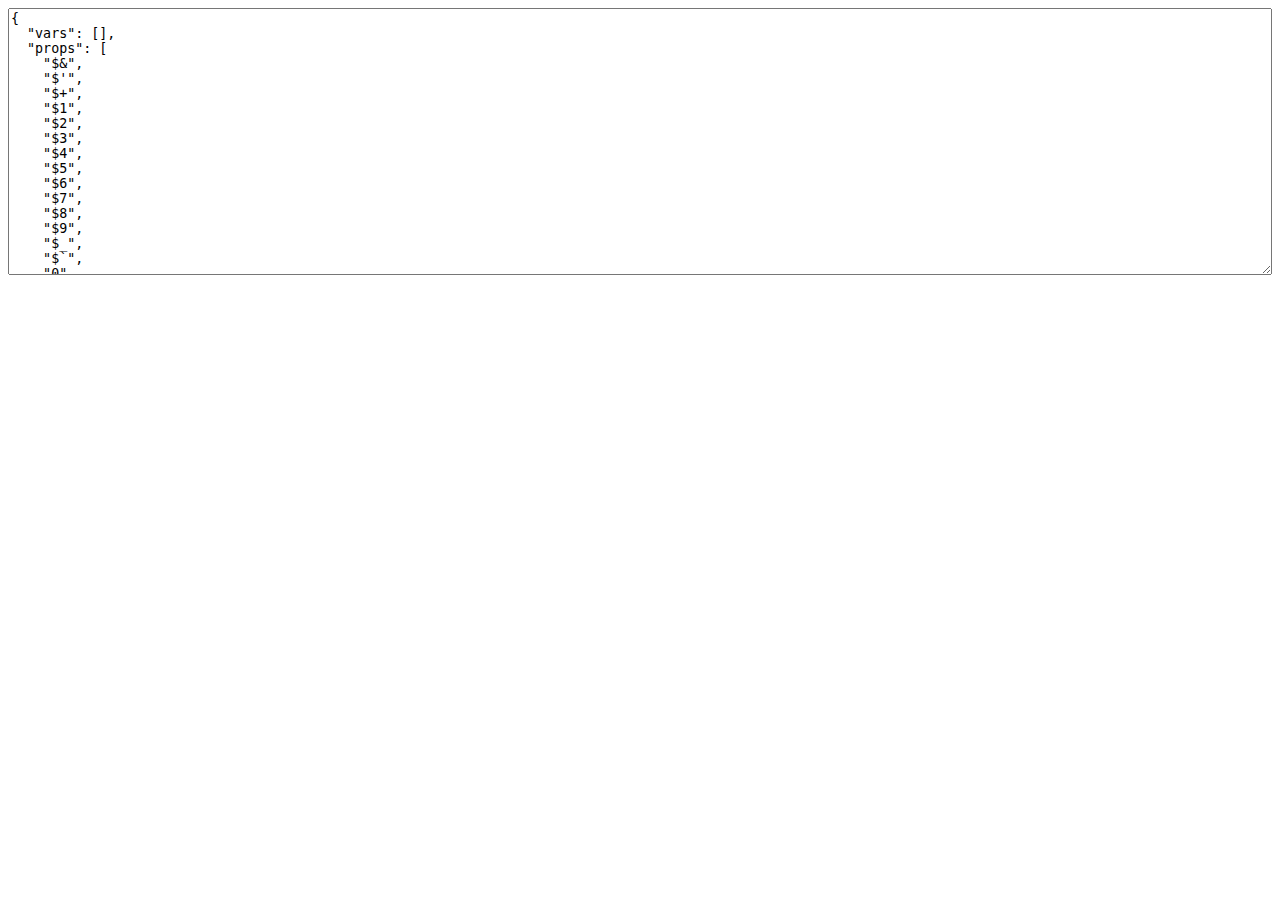
<file: blog/blog/node_modules/swig/node_modules/uglify-js/tools/props.html>
<html>
  <head>
  </head>
  <body>
    <script>(function(){
      var props = {};

      function addObject(obj) {
        if (obj == null) return;
        try {
          Object.getOwnPropertyNames(obj).forEach(add);
        } catch(ex) {}
        if (obj.prototype) {
          Object.getOwnPropertyNames(obj.prototype).forEach(add);
        }
        if (typeof obj == "function") {
          try {
            Object.getOwnPropertyNames(new obj).forEach(add);
          } catch(ex) {}
        }
      }

      function add(name) {
        props[name] = true;
      }

      Object.getOwnPropertyNames(window).forEach(function(thing){
        addObject(window[thing]);
      });

      try {
        addObject(new Event("click"));
        addObject(new Event("contextmenu"));
        addObject(new Event("mouseup"));
        addObject(new Event("mousedown"));
        addObject(new Event("keydown"));
        addObject(new Event("keypress"));
        addObject(new Event("keyup"));
      } catch(ex) {}

      var ta = document.createElement("textarea");
      ta.style.width = "100%";
      ta.style.height = "20em";
      ta.style.boxSizing = "border-box";
      <!-- ta.value = Object.keys(props).sort(cmp).map(function(name){ -->
      <!--   return JSON.stringify(name); -->
      <!-- }).join(",\n"); -->
      ta.value = JSON.stringify({
        vars: [],
        props: Object.keys(props).sort(cmp)
      }, null, 2);
      document.body.appendChild(ta);

      function cmp(a, b) {
        a = a.toLowerCase();
        b = b.toLowerCase();
        return a < b ? -1 : a > b ? 1 : 0;
      }
    })();</script>
  </body>
</html>
</file>
